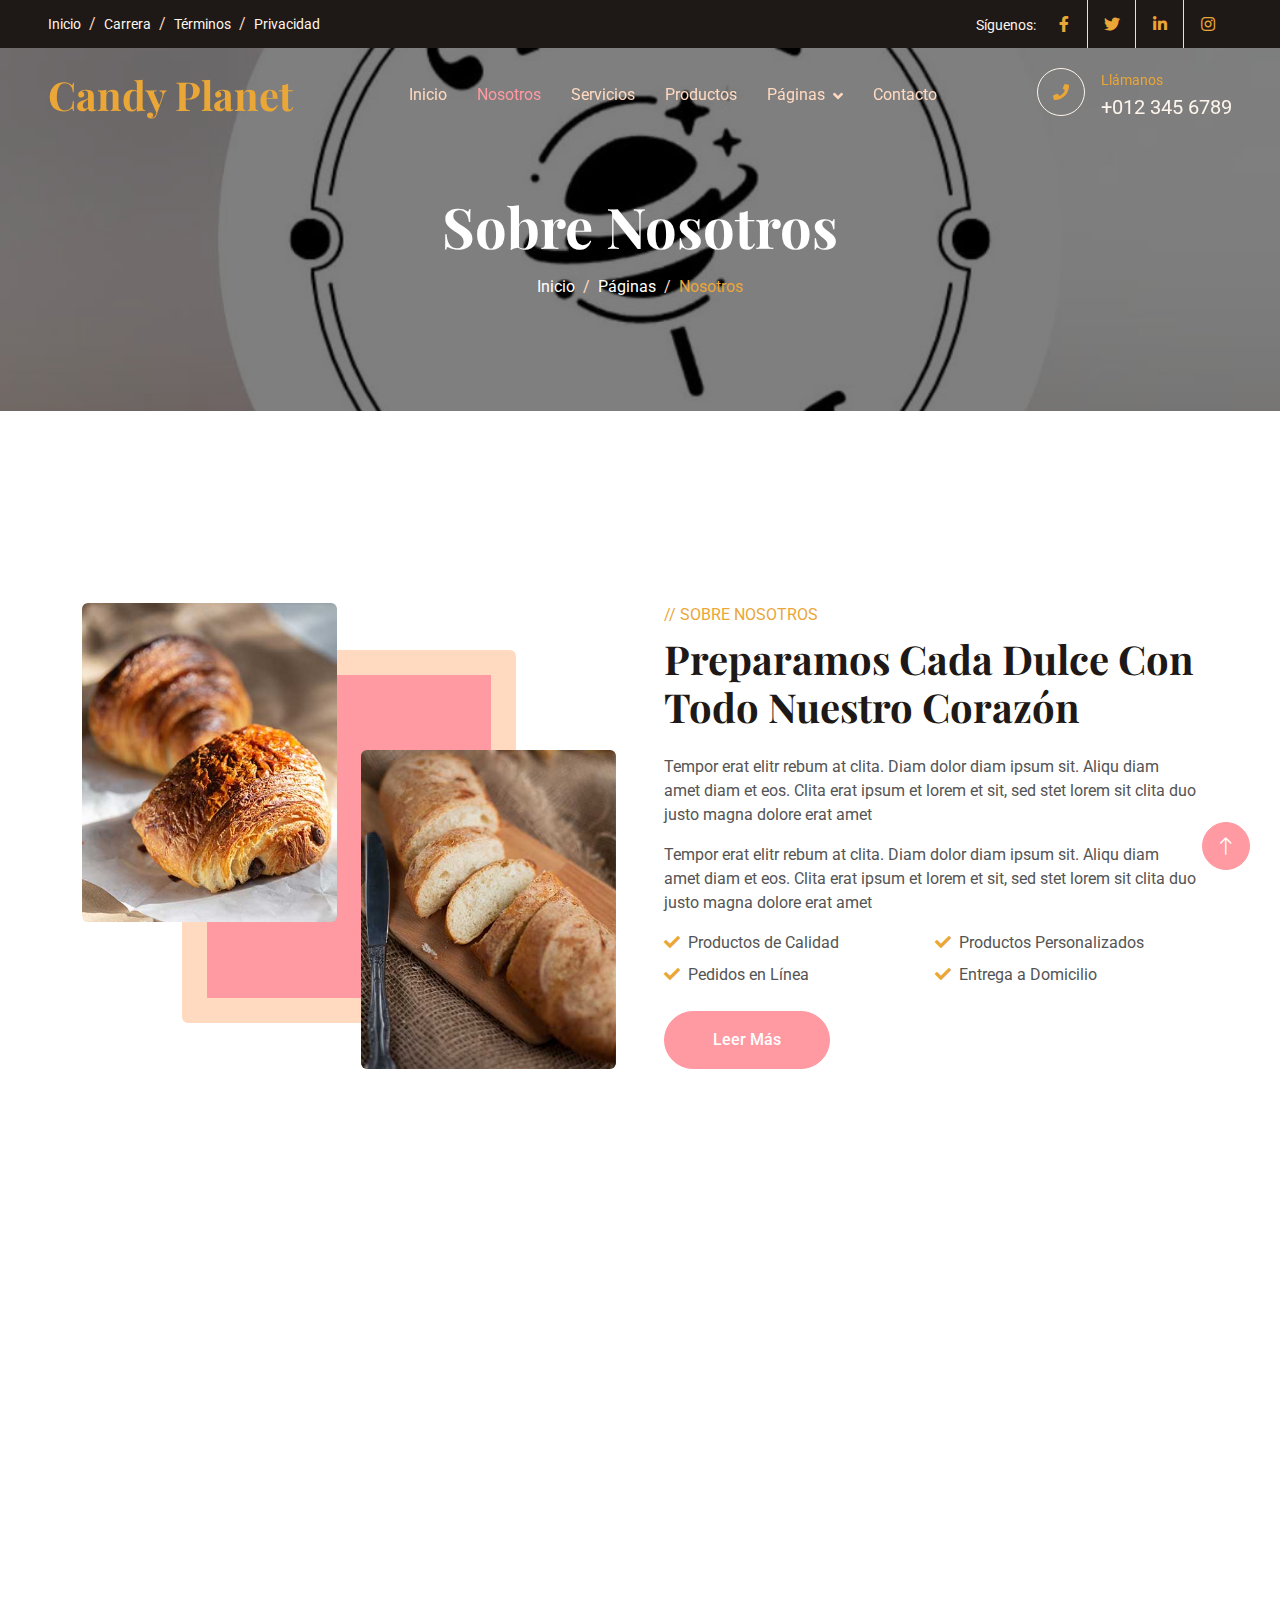
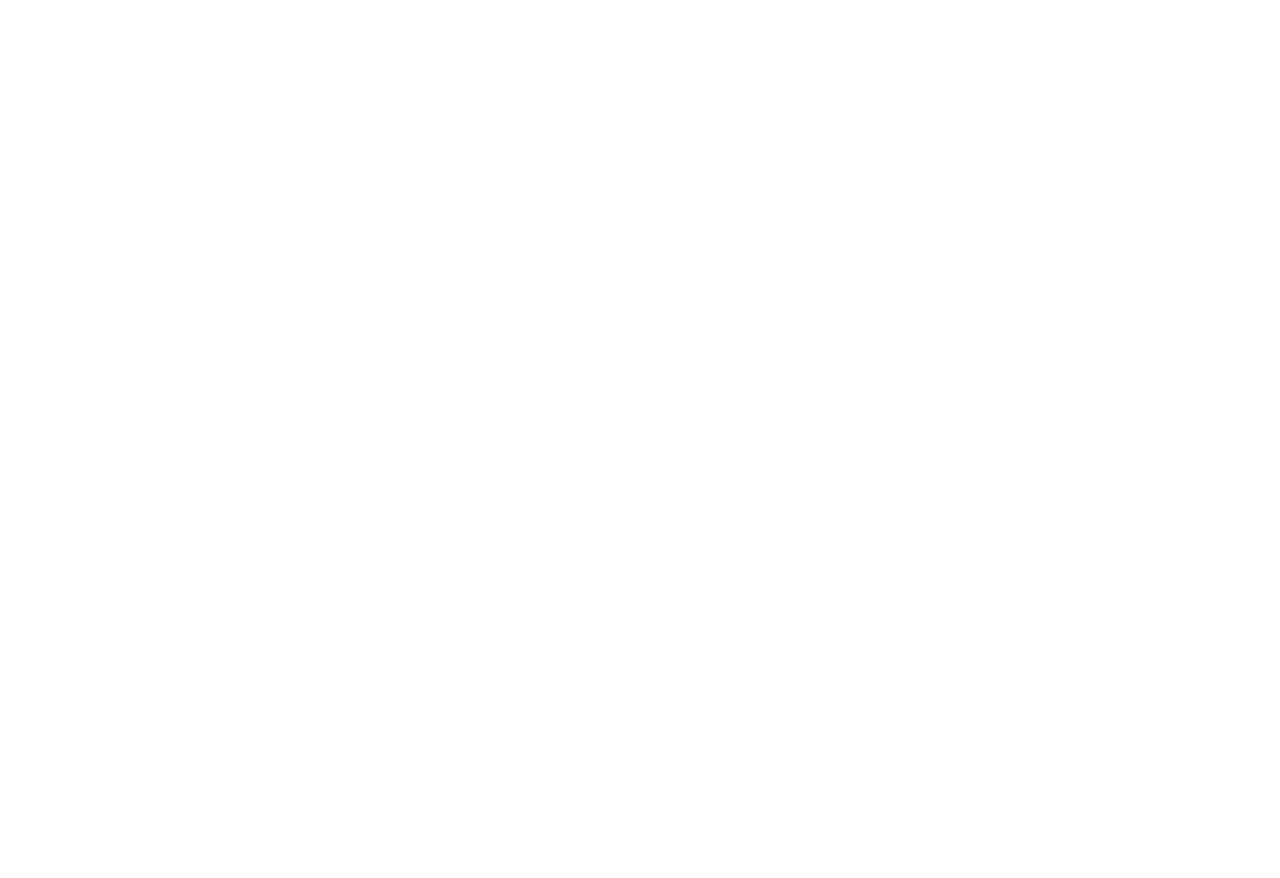
<file: about.html>
<!DOCTYPE html>
<html lang="es">

<head>
    <meta charset="utf-8">
    <title>Candy Planet | Nosotros</title>
    <meta content="width=device-width, initial-scale=1.0" name="viewport">
    <meta content="" name="keywords">
    <meta content="" name="description">

    <!-- Favicon -->
    <link href="img/favicon.ico" rel="icon">

    <!-- Google Web Fonts -->
    <link rel="preconnect" href="https://fonts.googleapis.com">
    <link rel="preconnect" href="https://fonts.gstatic.com" crossorigin>
    <link
        href="https://fonts.googleapis.com/css2?family=Roboto:wght@400;500&family=Playfair+Display:wght@600;700&display=swap"
        rel="stylesheet">

    <!-- Icon Font Stylesheet -->
    <link href="https://cdnjs.cloudflare.com/ajax/libs/font-awesome/5.10.0/css/all.min.css" rel="stylesheet">
    <link href="https://cdn.jsdelivr.net/npm/bootstrap-icons@1.4.1/font/bootstrap-icons.css" rel="stylesheet">

    <!-- Libraries Stylesheet -->
    <link href="lib/animate/animate.min.css" rel="stylesheet">
    <link href="lib/owlcarousel/assets/owl.carousel.min.css" rel="stylesheet">

    <!-- Customized Bootstrap Stylesheet -->
    <link href="css/bootstrap.min.css" rel="stylesheet">

    <!-- Template Stylesheet -->
    <link href="css/style.css" rel="stylesheet">
</head>

<body>
    <!-- Spinner Start -->
    <div id="spinner"
        class="show bg-white position-fixed translate-middle w-100 vh-100 top-50 start-50 d-flex align-items-center justify-content-center">
        <div class="spinner-grow text-primary" role="status"></div>
    </div>
    <!-- Spinner End -->

    <!-- Topbar Start -->
    <div class="container-fluid top-bar bg-dark text-light px-0 wow fadeIn" data-wow-delay="0.1s">
        <div class="row gx-0 align-items-center d-none d-lg-flex">
            <div class="col-lg-6 px-5 text-start">
                <ol class="breadcrumb mb-0">
                    <li class="breadcrumb-item"><a class="small text-light" href="#">Inicio</a></li>
                    <li class="breadcrumb-item"><a class="small text-light" href="#">Carrera</a></li>
                    <li class="breadcrumb-item"><a class="small text-light" href="#">Términos</a></li>
                    <li class="breadcrumb-item"><a class="small text-light" href="#">Privacidad</a></li>
                </ol>
            </div>
            <div class="col-lg-6 px-5 text-end">
                <small>Síguenos:</small>
                <div class="h-100 d-inline-flex align-items-center">
                    <a class="btn-lg-square text-primary border-end rounded-0" href=""><i
                            class="fab fa-facebook-f"></i></a>
                    <a class="btn-lg-square text-primary border-end rounded-0" href=""><i
                            class="fab fa-twitter"></i></a>
                    <a class="btn-lg-square text-primary border-end rounded-0" href=""><i
                            class="fab fa-linkedin-in"></i></a>
                    <a class="btn-lg-square text-primary pe-0" href=""><i class="fab fa-instagram"></i></a>
                </div>
            </div>
        </div>
    </div>
    <!-- Topbar End -->

    <!-- Navbar Start -->
    <nav class="navbar navbar-expand-lg navbar-dark fixed-top py-lg-0 px-lg-5 wow fadeIn" data-wow-delay="0.1s">
        <a href="index.html" class="navbar-brand ms-4 ms-lg-0">
            <h1 class="text-primary m-0">Candy Planet</h1>
        </a>
        <button type="button" class="navbar-toggler me-4" data-bs-toggle="collapse" data-bs-target="#navbarCollapse">
            <span class="navbar-toggler-icon"></span>
        </button>
        <div class="collapse navbar-collapse" id="navbarCollapse">
            <div class="navbar-nav mx-auto p-4 p-lg-0">
                <a href="index.html" class="nav-item nav-link">Inicio</a>
                <a href="about.html" class="nav-item nav-link active">Nosotros</a>
                <a href="service.html" class="nav-item nav-link">Servicios</a>
                <a href="product.html" class="nav-item nav-link">Productos</a>
                <div class="nav-item dropdown">
                    <a href="#" class="nav-link dropdown-toggle" data-bs-toggle="dropdown">Páginas</a>
                    <div class="dropdown-menu m-0">
                        <a href="team.html" class="dropdown-item">Nuestro Equipo</a>
                        <a href="testimonial.html" class="dropdown-item">Testimonios</a>
                        <a href="404.html" class="dropdown-item">404 Página</a>
                    </div>
                </div>
                <a href="contact.html" class="nav-item nav-link">Contacto</a>
            </div>
            <div class=" d-none d-lg-flex">
                <div class="flex-shrink-0 btn-lg-square border border-light rounded-circle">
                    <i class="fa fa-phone text-primary"></i>
                </div>
                <div class="ps-3">
                    <small class="text-primary mb-0">Llámanos</small>
                    <p class="text-light fs-5 mb-0">+012 345 6789</p>
                </div>
            </div>
        </div>
    </nav>
    <!-- Navbar End -->

    <!-- Page Header Start -->
    <div class="container-fluid page-header py-6 wow fadeIn" data-wow-delay="0.1s">
        <div class="container text-center pt-5 pb-3">
            <h1 class="display-4 text-white animated slideInDown mb-3">Sobre Nosotros</h1>
            <nav aria-label="breadcrumb animated slideInDown">
                <ol class="breadcrumb justify-content-center mb-0">
                    <li class="breadcrumb-item"><a class="text-white" href="#">Inicio</a></li>
                    <li class="breadcrumb-item"><a class="text-white" href="#">Páginas</a></li>
                    <li class="breadcrumb-item text-primary active" aria-current="page">Nosotros</li>
                </ol>
            </nav>
        </div>
    </div>
    <!-- Page Header End -->

    <!-- About Start -->
    <div class="container-xxl py-6">
        <div class="container">
            <div class="row g-5">
                <div class="col-lg-6 wow fadeInUp" data-wow-delay="0.1s">
                    <div class="row img-twice position-relative h-100">
                        <div class="col-6">
                            <img class="img-fluid rounded" src="img/about-1.jpg" alt="Dulces Mexicanos">
                        </div>
                        <div class="col-6 align-self-end">
                            <img class="img-fluid rounded" src="img/about-2.jpg" alt="Dulces Mexicanos">
                        </div>
                    </div>
                </div>
                <div class="col-lg-6 wow fadeInUp" data-wow-delay="0.5s">
                    <div class="h-100">
                        <p class="text-primary text-uppercase mb-2">// Sobre Nosotros</p>
                        <h1 class="display-6 mb-4">Preparamos Cada Dulce Con Todo Nuestro Corazón</h1>
                        <p>Tempor erat elitr rebum at clita. Diam dolor diam ipsum sit. Aliqu diam amet diam et eos.
                            Clita erat ipsum et lorem et sit, sed stet lorem sit clita duo justo magna dolore erat amet
                        </p>
                        <p>Tempor erat elitr rebum at clita. Diam dolor diam ipsum sit. Aliqu diam amet diam et eos.
                            Clita erat ipsum et lorem et sit, sed stet lorem sit clita duo justo magna dolore erat amet
                        </p>
                        <div class="row g-2 mb-4">
                            <div class="col-sm-6">
                                <i class="fa fa-check text-primary me-2"></i>Productos de Calidad
                            </div>
                            <div class="col-sm-6">
                                <i class="fa fa-check text-primary me-2"></i>Productos Personalizados
                            </div>
                            <div class="col-sm-6">
                                <i class="fa fa-check text-primary me-2"></i>Pedidos en Línea
                            </div>
                            <div class="col-sm-6">
                                <i class="fa fa-check text-primary me-2"></i>Entrega a Domicilio
                            </div>
                        </div>
                        <a class="btn btn-primary rounded-pill py-3 px-5" href="">Leer Más</a>
                    </div>
                </div>
            </div>
        </div>
    </div>
    <!-- About End -->

    <!-- Team Start -->
    <div class="container-xxl py-6">
        <div class="container">
            <div class="text-center mx-auto mb-5 wow fadeInUp" data-wow-delay="0.1s" style="max-width: 500px;">
                <p class="text-primary text-uppercase mb-2">// Nuestro Equipo</p>
                <h1 class="display-6 mb-4">Somos Super Profesionales en Nuestras Habilidades</h1>
            </div>
            <div class="row g-4">
                <div class="col-lg-3 col-md-6 wow fadeInUp" data-wow-delay="0.1s">
                    <div class="team-item text-center rounded overflow-hidden">
                        <img class="img-fluid" src="img/team-1.jpg" alt="Miembro del Equipo">
                        <div class="team-text">
                            <div class="team-title">
                                <h5>Nombre Completo</h5>
                                <span>Cargo</span>
                            </div>
                            <div class="team-social">
                                <a class="btn btn-square btn-light rounded-circle" href=""><i
                                        class="fab fa-facebook-f"></i></a>
                                <a class="btn btn-square btn-light rounded-circle" href=""><i
                                        class="fab fa-twitter"></i></a>
                                <a class="btn btn-square btn-light rounded-circle" href=""><i
                                        class="fab fa-instagram"></i></a>
                            </div>
                        </div>
                    </div>
                </div>
                <div class="col-lg-3 col-md-6 wow fadeInUp" data-wow-delay="0.3s">
                    <div class="team-item text-center rounded overflow-hidden">
                        <img class="img-fluid" src="img/team-2.jpg" alt="Miembro del Equipo">
                        <div class="team-text">
                            <div class="team-title">
                                <h5>Nombre Completo</h5>
                                <span>Cargo</span>
                            </div>
                            <div class="team-social">
                                <a class="btn btn-square btn-light rounded-circle" href=""><i
                                        class="fab fa-facebook-f"></i></a>
                                <a class="btn btn-square btn-light rounded-circle" href=""><i
                                        class="fab fa-twitter"></i></a>
                                <a class="btn btn-square btn-light rounded-circle" href=""><i
                                        class="fab fa-instagram"></i></a>
                            </div>
                        </div>
                    </div>
                </div>
                <div class="col-lg-3 col-md-6 wow fadeInUp" data-wow-delay="0.5s">
                    <div class="team-item text-center rounded overflow-hidden">
                        <img class="img-fluid" src="img/team-3.jpg" alt="Miembro del Equipo">
                        <div class="team-text">
                            <div class="team-title">
                                <h5>Nombre Completo</h5>
                                <span>Cargo</span>
                            </div>
                            <div class="team-social">
                                <a class="btn btn-square btn-light rounded-circle" href=""><i
                                        class="fab fa-facebook-f"></i></a>
                                <a class="btn btn-square btn-light rounded-circle" href=""><i
                                        class="fab fa-twitter"></i></a>
                                <a class="btn btn-square btn-light rounded-circle" href=""><i
                                        class="fab fa-instagram"></i></a>
                            </div>
                        </div>
                    </div>
                </div>
                <div class="col-lg-3 col-md-6 wow fadeInUp" data-wow-delay="0.7s">
                    <div class="team-item text-center rounded overflow-hidden">
                        <img class="img-fluid" src="img/team-4.jpg" alt="Miembro del Equipo">
                        <div class="team-text">
                            <div class="team-title">
                                <h5>Nombre Completo</h5>
                                <span>Cargo</span>
                            </div>
                            <div class="team-social">
                                <a class="btn btn-square btn-light rounded-circle" href=""><i
                                        class="fab fa-facebook-f"></i></a>
                                <a class="btn btn-square btn-light rounded-circle" href=""><i
                                        class="fab fa-twitter"></i></a>
                                <a class="btn btn-square btn-light rounded-circle" href=""><i
                                        class="fab fa-instagram"></i></a>
                            </div>
                        </div>
                    </div>
                </div>
            </div>
        </div>
    </div>
    <!-- Team End -->

    <!-- Footer Start -->
    <div class="container-fluid bg-dark text-light footer my-6 mb-0 py-5 wow fadeIn" data-wow-delay="0.1s">
        <div class="container py-5">
            <div class="row g-5">
                <div class="col-lg-3 col-md-6">
                    <h4 class="text-light mb-4">Dirección de la Oficina</h4>
                    <p class="mb-2"><i class="fa fa-map-marker-alt me-3"></i>123 Calle, Nueva York, USA</p>
                    <p class="mb-2"><i class="fa fa-phone-alt me-3"></i>+012 345 67890</p>
                    <p class="mb-2"><i class="fa fa-envelope me-3"></i>info@example.com</p>
                    <div class="d-flex pt-2">
                        <a class="btn btn-square btn-outline-light rounded-circle me-1" href=""><i
                                class="fab fa-twitter"></i></a>
                        <a class="btn btn-square btn-outline-light rounded-circle me-1" href=""><i
                                class="fab fa-facebook-f"></i></a>
                        <a class="btn btn-square btn-outline-light rounded-circle me-1" href=""><i
                                class="fab fa-youtube"></i></a>
                        <a class="btn btn-square btn-outline-light rounded-circle me-0" href=""><i
                                class="fab fa-linkedin-in"></i></a>
                    </div>
                </div>
                <div class="col-lg-3 col-md-6">
                    <h4 class="text-light mb-4">Enlaces Rápidos</h4>
                    <a class="btn btn-link" href="">Sobre Nosotros</a>
                    <a class="btn btn-link" href="">Contáctanos</a>
                    <a class="btn btn-link" href="">Nuestros Servicios</a>
                    <a class="btn btn-link" href="">Términos y Condiciones</a>
                    <a class="btn btn-link" href="">Soporte</a>
                </div>
                <div class="col-lg-3 col-md-6">
                    <h4 class="text-light mb-4">Enlaces Rápidos</h4>
                    <a class="btn btn-link" href="">Sobre Nosotros</a>
                    <a class="btn btn-link" href="">Contáctanos</a>
                    <a class="btn btn-link" href="">Nuestros Servicios</a>
                    <a class="btn btn-link" href="">Términos y Condiciones</a>
                    <a class="btn btn-link" href="">Soporte</a>
                </div>
                <div class="col-lg-3 col-md-6">
                    <h4 class="text-light mb-4">Galería de Fotos</h4>
                    <div class="row g-2">
                        <div class="col-4">
                            <img class="img-fluid bg-light rounded p-1" src="img/product-1.jpg" alt="Imagen">
                        </div>
                        <div class="col-4">
                            <img class="img-fluid bg-light rounded p-1" src="img/product-2.jpg" alt="Imagen">
                        </div>
                        <div class="col-4">
                            <img class="img-fluid bg-light rounded p-1" src="img/product-3.jpg" alt="Imagen">
                        </div>
                        <div class="col-4">
                            <img class="img-fluid bg-light rounded p-1" src="img/product-2.jpg" alt="Imagen">
                        </div>
                        <div class="col-4">
                            <img class="img-fluid bg-light rounded p-1" src="img/product-3.jpg" alt="Imagen">
                        </div>
                        <div class="col-4">
                            <img class="img-fluid bg-light rounded p-1" src="img/product-1.jpg" alt="Imagen">
                        </div>
                    </div>
                </div>
            </div>
        </div>
    </div>
    <!-- Footer End -->

    <!-- Copyright Start -->
    <div class="container-fluid copyright text-light py-4 wow fadeIn" data-wow-delay="0.1s">
        <div class="container">
            <div class="row">
                <div class="col-md-6 text-center text-md-start mb-3 mb-md-0">
                    &copy; <a href="#" class="text-primary">Candy Planet</a>, Todos los Derechos Reservados.
                </div>
                <div class="col-md-6 text-center text-md-end">
                    Diseñado por <a href="https://htmlcodex.com" class="text-primary">HTML Codex</a>
                </div>
            </div>
        </div>
    </div>
    <!-- Copyright End -->

    <!-- Back to Top -->
    <a href="#" class="btn btn-lg btn-primary btn-lg-square rounded-circle back-to-top"><i
            class="bi bi-arrow-up"></i></a>

    <!-- JavaScript Libraries -->
    <script src="https://code.jquery.com/jquery-3.4.1.min.js"></script>
    <script src="https://cdn.jsdelivr.net/npm/bootstrap@5.0.0/dist/js/bootstrap.bundle.min.js"></script>
    <script src="lib/wow/wow.min.js"></script>
    <script src="lib/easing/easing.min.js"></script>
    <script src="lib/waypoints/waypoints.min.js"></script>
    <script src="lib/counterup/counterup.min.js"></script>
    <script src="lib/owlcarousel/owl.carousel.min.js"></script>

    <!-- Template Javascript -->
    <script src="js/main.js"></script>
</body>

</html>
</file>
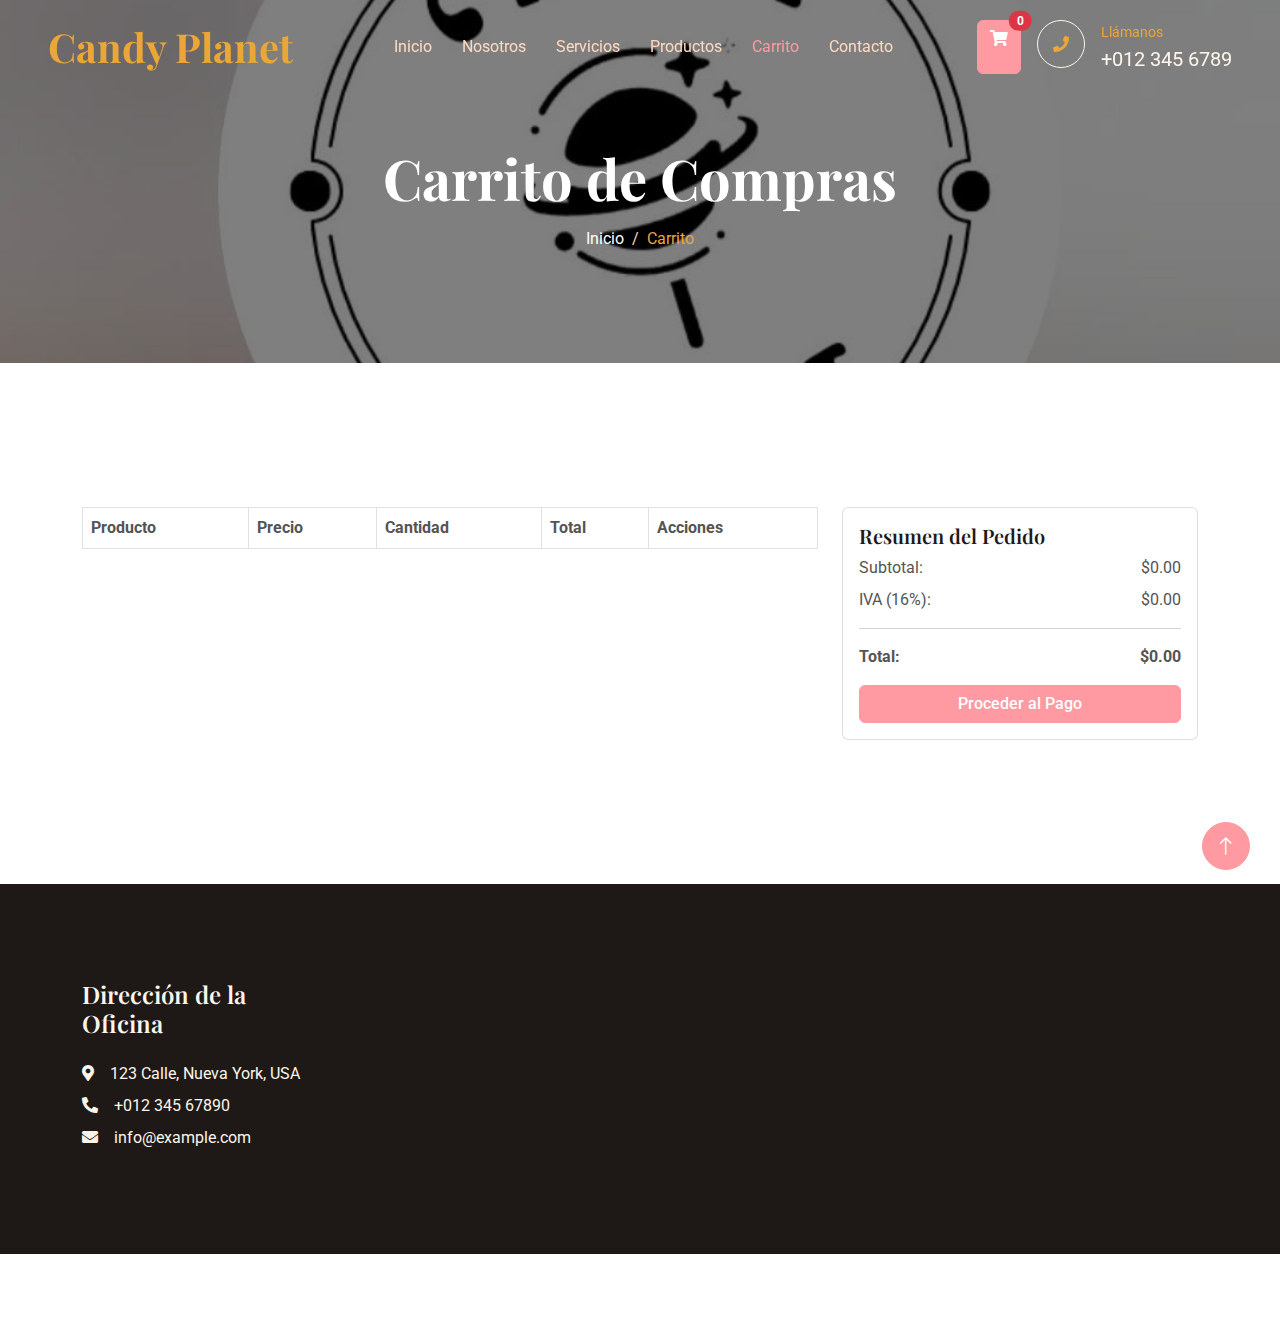
<file: cart.html>
<!DOCTYPE html>
<html lang="es">

<head>
    <meta charset="utf-8">
    <title>Candy Planet | Carrito de Compras</title>
    <meta content="width=device-width, initial-scale=1.0" name="viewport">
    <meta content="" name="keywords">
    <meta content="" name="description">

    <!-- Favicon -->
    <link href="img/favicon.ico" rel="icon">

    <!-- Google Web Fonts -->
    <link rel="preconnect" href="https://fonts.googleapis.com">
    <link rel="preconnect" href="https://fonts.gstatic.com" crossorigin>
    <link
        href="https://fonts.googleapis.com/css2?family=Roboto:wght@400;500&family=Playfair+Display:wght@600;700&display=swap"
        rel="stylesheet">

    <!-- Icon Font Stylesheet -->
    <link href="https://cdnjs.cloudflare.com/ajax/libs/font-awesome/5.10.0/css/all.min.css" rel="stylesheet">
    <link href="https://cdn.jsdelivr.net/npm/bootstrap-icons@1.4.1/font/bootstrap-icons.css" rel="stylesheet">

    <!-- Libraries Stylesheet -->
    <link href="lib/animate/animate.min.css" rel="stylesheet">
    <link href="lib/owlcarousel/assets/owl.carousel.min.css" rel="stylesheet">

    <!-- Customized Bootstrap Stylesheet -->
    <link href="css/bootstrap.min.css" rel="stylesheet">

    <!-- Template Stylesheet -->
    <link href="css/style.css" rel="stylesheet">
</head>

<body>
    <!-- Spinner Start -->
    <div id="spinner"
        class="show bg-white position-fixed translate-middle w-100 vh-100 top-50 start-50 d-flex align-items-center justify-content-center">
        <div class="spinner-grow text-primary" role="status"></div>
    </div>
    <!-- Spinner End -->

    <!-- Navbar Start -->
    <nav class="navbar navbar-expand-lg navbar-dark fixed-top py-lg-0 px-lg-5 wow fadeIn" data-wow-delay="0.1s">
        <a href="index.html" class="navbar-brand ms-4 ms-lg-0">
            <h1 class="text-primary m-0">Candy Planet</h1>
        </a>
        <button type="button" class="navbar-toggler me-4" data-bs-toggle="collapse" data-bs-target="#navbarCollapse">
            <span class="navbar-toggler-icon"></span>
        </button>
        <div class="collapse navbar-collapse" id="navbarCollapse">
            <div class="navbar-nav mx-auto p-4 p-lg-0">
                <a href="index.html" class="nav-item nav-link">Inicio</a>
                <a href="about.html" class="nav-item nav-link">Nosotros</a>
                <a href="service.html" class="nav-item nav-link">Servicios</a>
                <a href="product.html" class="nav-item nav-link">Productos</a>
                <a href="cart.html" class="nav-item nav-link active">Carrito</a>
                <a href="contact.html" class="nav-item nav-link">Contacto</a>
            </div>
            <div class="d-none d-lg-flex">
                <a href="cart.html" class="btn btn-primary position-relative me-3">
                    <i class="fas fa-shopping-cart"></i>
                    <span class="position-absolute top-0 start-100 translate-middle badge rounded-pill bg-danger"
                        id="cart-count">
                        0
                    </span>
                </a>
                <div class="flex-shrink-0 btn-lg-square border border-light rounded-circle">
                    <i class="fa fa-phone text-primary"></i>
                </div>
                <div class="ps-3">
                    <small class="text-primary mb-0">Llámanos</small>
                    <p class="text-light fs-5 mb-0">+012 345 6789</p>
                </div>
            </div>
        </div>
    </nav>
    <!-- Navbar End -->

    <!-- Page Header Start -->
    <div class="container-fluid page-header py-6 wow fadeIn" data-wow-delay="0.1s">
        <div class="container text-center pt-5 pb-3">
            <h1 class="display-4 text-white animated slideInDown mb-3">Carrito de Compras</h1>
            <nav aria-label="breadcrumb animated slideInDown">
                <ol class="breadcrumb justify-content-center mb-0">
                    <li class="breadcrumb-item"><a class="text-white" href="#">Inicio</a></li>
                    <li class="breadcrumb-item text-primary active" aria-current="page">Carrito</li>
                </ol>
            </nav>
        </div>
    </div>
    <!-- Page Header End -->

    <!-- Cart Start -->
    <div class="container-xxl py-5">
        <div class="container">
            <div class="row">
                <div class="col-lg-8">
                    <div class="table-responsive">
                        <table class="table table-bordered">
                            <thead>
                                <tr>
                                    <th>Producto</th>
                                    <th>Precio</th>
                                    <th>Cantidad</th>
                                    <th>Total</th>
                                    <th>Acciones</th>
                                </tr>
                            </thead>
                            <tbody id="cart-items">
                                <!-- Los items del carrito se agregarán dinámicamente aquí -->
                            </tbody>
                        </table>
                    </div>
                </div>
                <div class="col-lg-4">
                    <div class="card">
                        <div class="card-body">
                            <h5 class="card-title">Resumen del Pedido</h5>
                            <div class="d-flex justify-content-between mb-2">
                                <span>Subtotal:</span>
                                <span id="subtotal">$0.00</span>
                            </div>
                            <div class="d-flex justify-content-between mb-2">
                                <span>IVA (16%):</span>
                                <span id="tax">$0.00</span>
                            </div>
                            <hr>
                            <div class="d-flex justify-content-between mb-3">
                                <strong>Total:</strong>
                                <strong id="total">$0.00</strong>
                            </div>
                            <button class="btn btn-primary w-100" onclick="proceedToCheckout()">Proceder al
                                Pago</button>
                        </div>
                    </div>
                </div>
            </div>
        </div>
    </div>
    <!-- Cart End -->

    <!-- Checkout Modal -->
    <div class="modal fade" id="checkoutModal" tabindex="-1">
        <div class="modal-dialog modal-lg">
            <div class="modal-content">
                <div class="modal-header">
                    <h5 class="modal-title">Información de Pago</h5>
                    <button type="button" class="btn-close" data-bs-dismiss="modal"></button>
                </div>
                <div class="modal-body">
                    <form id="payment-form">
                        <div class="mb-3">
                            <label class="form-label">Nombre Completo</label>
                            <input type="text" class="form-control" required>
                        </div>
                        <div class="mb-3">
                            <label class="form-label">Correo Electrónico</label>
                            <input type="email" class="form-control" required>
                        </div>
                        <div class="mb-3">
                            <label class="form-label">Método de Pago</label>
                            <select class="form-select" required>
                                <option value="">Seleccione un método de pago</option>
                                <option value="credit">Tarjeta de Crédito (Visa/Mastercard)</option>
                                <option value="debit">Tarjeta de Débito</option>
                                <option value="santander">Transferencia Santander</option>
                                <option value="bbva">Transferencia BBVA</option>
                                <option value="oxxo">Pago en Oxxo</option>
                                <option value="paypal">PayPal</option>
                                <option value="transfer">Otra Transferencia Bancaria</option>
                            </select>
                        </div>
                        <div id="credit-card-fields" style="display: none;">
                            <div class="mb-3">
                                <label class="form-label">Número de Tarjeta</label>
                                <input type="text" class="form-control" pattern="[0-9]{16}">
                            </div>
                            <div class="row">
                                <div class="col-md-6 mb-3">
                                    <label class="form-label">Fecha de Expiración</label>
                                    <input type="text" class="form-control" placeholder="MM/AA">
                                </div>
                                <div class="col-md-6 mb-3">
                                    <label class="form-label">CVV</label>
                                    <input type="text" class="form-control" pattern="[0-9]{3,4}">
                                </div>
                            </div>
                        </div>
                    </form>
                </div>
                <div class="modal-footer">
                    <button type="button" class="btn btn-secondary" data-bs-dismiss="modal">Cancelar</button>
                    <button type="button" class="btn btn-primary" onclick="processPayment()">Pagar Ahora</button>
                </div>
            </div>
        </div>
    </div>

    <!-- Footer Start -->
    <div class="container-fluid bg-dark text-light footer my-6 mb-0 py-5 wow fadeIn" data-wow-delay="0.1s">
        <div class="container py-5">
            <div class="row g-5">
                <div class="col-lg-3 col-md-6">
                    <h4 class="text-light mb-4">Dirección de la Oficina</h4>
                    <p class="mb-2"><i class="fa fa-map-marker-alt me-3"></i>123 Calle, Nueva York, USA</p>
                    <p class="mb-2"><i class="fa fa-phone-alt me-3"></i>+012 345 67890</p>
                    <p class="mb-2"><i class="fa fa-envelope me-3"></i>info@example.com</p>
                </div>
            </div>
        </div>
    </div>
    <!-- Footer End -->

    <!-- Copyright Start -->
    <div class="container-fluid copyright text-light py-4 wow fadeIn" data-wow-delay="0.1s">
        <div class="container">
            <div class="row">
                <div class="col-md-6 text-center text-md-start mb-3 mb-md-0">
                    &copy; <a href="#" class="text-primary">Candy Planet</a>, Todos los Derechos Reservados.
                </div>
            </div>
        </div>
    </div>
    <!-- Copyright End -->

    <!-- Back to Top -->
    <a href="#" class="btn btn-lg btn-primary btn-lg-square rounded-circle back-to-top"><i
            class="bi bi-arrow-up"></i></a>

    <!-- JavaScript Libraries -->
    <script src="https://code.jquery.com/jquery-3.4.1.min.js"></script>
    <script src="https://cdn.jsdelivr.net/npm/bootstrap@5.0.0/dist/js/bootstrap.bundle.min.js"></script>
    <script src="lib/wow/wow.min.js"></script>
    <script src="lib/easing/easing.min.js"></script>
    <script src="lib/waypoints/waypoints.min.js"></script>
    <script src="lib/counterup/counterup.min.js"></script>
    <script src="lib/owlcarousel/owl.carousel.min.js"></script>

    <!-- Template Javascript -->
    <script src="js/main.js"></script>

    <!-- Cart Javascript -->
    <script>
        // Carrito de compras
        let cart = JSON.parse(localStorage.getItem('cart')) || [];

        // Actualizar el carrito
        function updateCart() {
            const cartItems = document.getElementById('cart-items');
            cartItems.innerHTML = '';

            let subtotal = 0;

            cart.forEach((item, index) => {
                const total = item.price * item.quantity;
                subtotal += total;

                cartItems.innerHTML += `
                    <tr>
                        <td>${item.name}</td>
                        <td>$${item.price.toFixed(2)}</td>
                        <td>
                            <input type="number" min="1" value="${item.quantity}" 
                                   onchange="updateQuantity(${index}, this.value)">
                        </td>
                        <td>$${total.toFixed(2)}</td>
                        <td>
                            <button class="btn btn-danger btn-sm" onclick="removeItem(${index})">
                                <i class="fas fa-trash"></i>
                            </button>
                        </td>
                    </tr>
                `;
            });

            const tax = subtotal * 0.16;
            const total = subtotal + tax;

            document.getElementById('subtotal').textContent = `$${subtotal.toFixed(2)}`;
            document.getElementById('tax').textContent = `$${tax.toFixed(2)}`;
            document.getElementById('total').textContent = `$${total.toFixed(2)}`;
        }

        // Actualizar cantidad
        function updateQuantity(index, quantity) {
            cart[index].quantity = parseInt(quantity);
            localStorage.setItem('cart', JSON.stringify(cart));
            updateCart();
        }

        // Eliminar item
        function removeItem(index) {
            cart.splice(index, 1);
            localStorage.setItem('cart', JSON.stringify(cart));
            updateCart();
        }

        // Proceder al pago
        function proceedToCheckout() {
            if (cart.length === 0) {
                alert('El carrito está vacío');
                return;
            }

            const checkoutModal = new bootstrap.Modal(document.getElementById('checkoutModal'));
            checkoutModal.show();
        }

        // Procesar pago
        function processPayment() {
            const form = document.getElementById('payment-form');
            if (!form.checkValidity()) {
                form.reportValidity();
                return;
            }

            // Generar ticket
            generateTicket();

            // Limpiar carrito
            cart = [];
            localStorage.setItem('cart', JSON.stringify(cart));

            // Cerrar modal
            const checkoutModal = bootstrap.Modal.getInstance(document.getElementById('checkoutModal'));
            checkoutModal.hide();

            // Redirigir a la página de ticket
            window.location.href = 'ticket.html';
        }

        // Generar ticket
        function generateTicket() {
            const ticket = {
                date: new Date().toISOString(),
                items: cart,
                subtotal: parseFloat(document.getElementById('subtotal').textContent.replace('$', '')),
                tax: parseFloat(document.getElementById('tax').textContent.replace('$', '')),
                total: parseFloat(document.getElementById('total').textContent.replace('$', '')),
                paymentMethod: document.querySelector('#payment-form select').value
            };

            localStorage.setItem('currentTicket', JSON.stringify(ticket));
        }

        // Mostrar/ocultar campos de tarjeta de crédito
        document.querySelector('#payment-form select').addEventListener('change', function () {
            const creditCardFields = document.getElementById('credit-card-fields');
            const selectedMethod = this.value;
            if (selectedMethod === 'credit' || selectedMethod === 'debit' || selectedMethod === 'santander' || selectedMethod === 'bbva' || selectedMethod === 'mastercard') {
                creditCardFields.style.display = 'block';
            } else {
                creditCardFields.style.display = 'none';
            }
        });

        // Inicializar carrito
        updateCart();

        // Función para actualizar el contador del carrito
        function updateCartCount() {
            const cart = JSON.parse(localStorage.getItem('cart')) || [];
            const totalItems = cart.reduce((sum, item) => sum + item.quantity, 0);
            document.getElementById('cart-count').textContent = totalItems;
        }

        // Actualizar contador al cargar la página
        updateCartCount();
    </script>
</body>

</html>
</file>
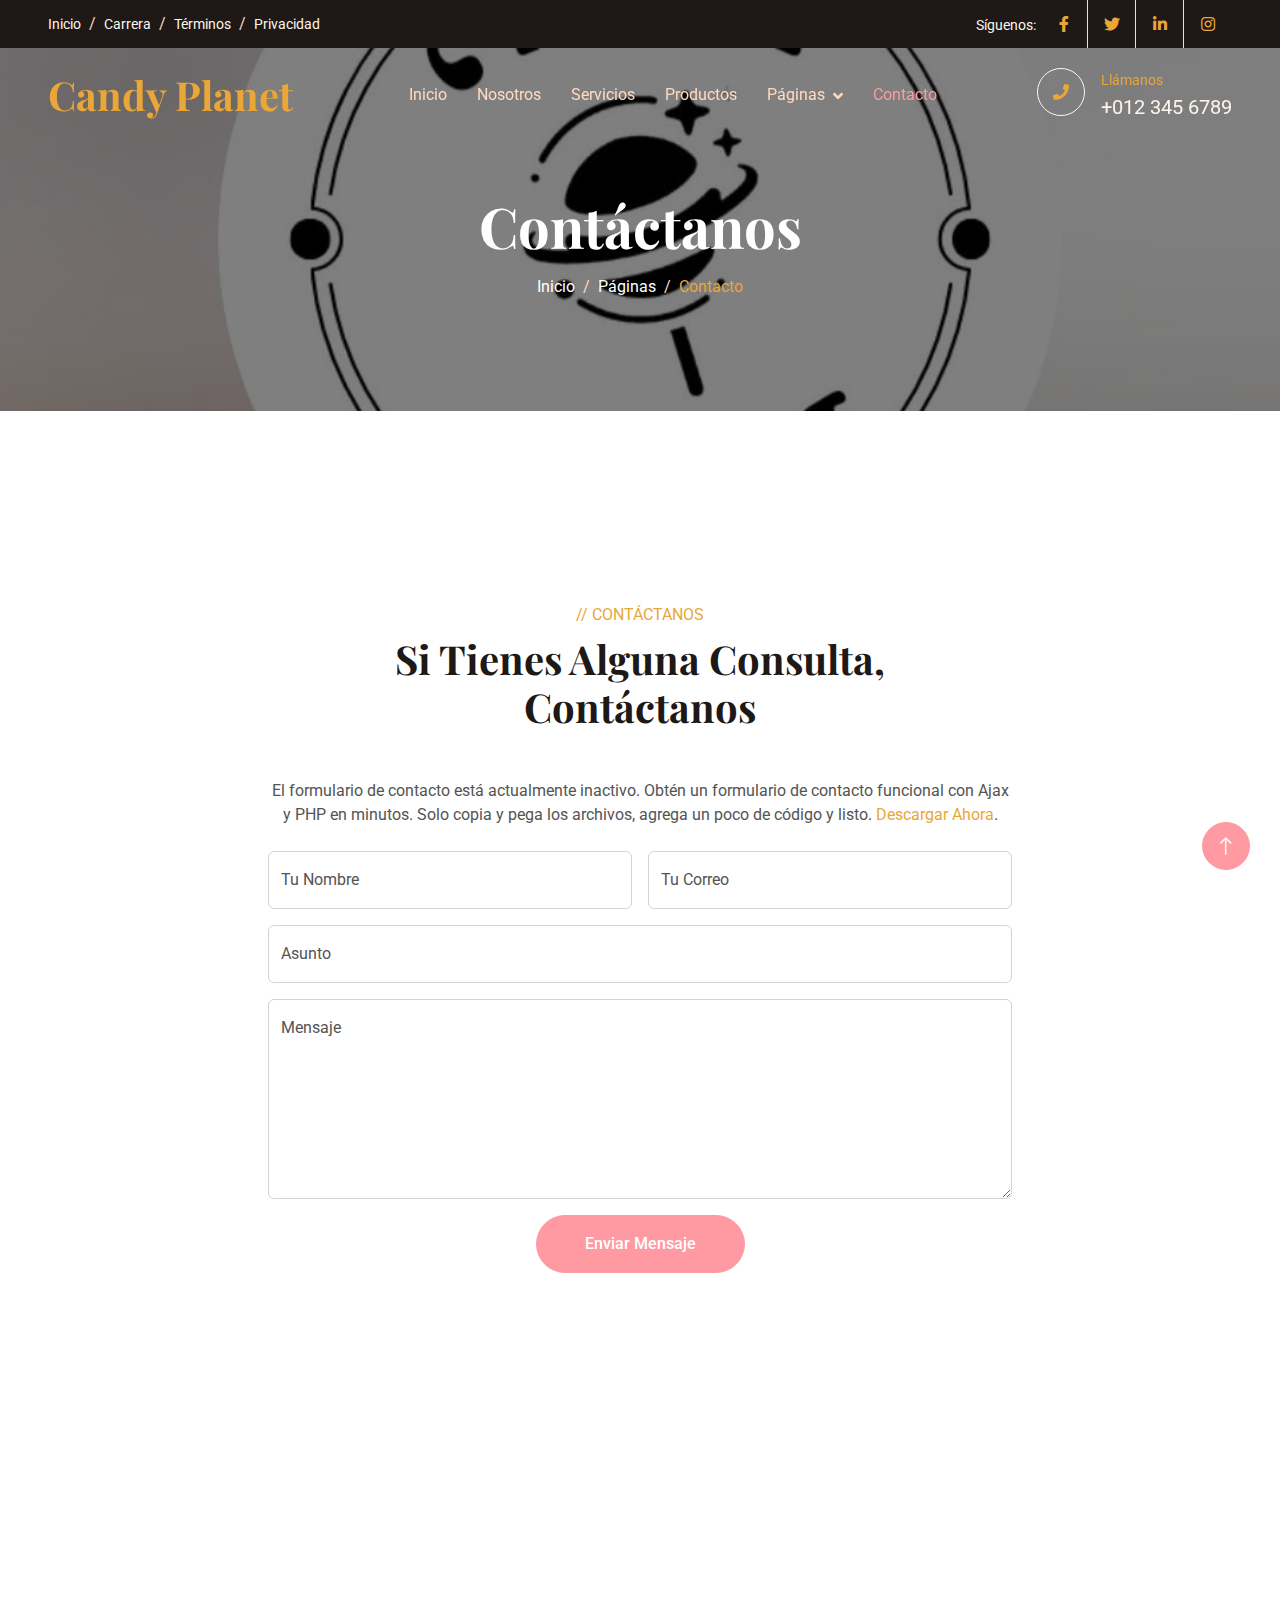
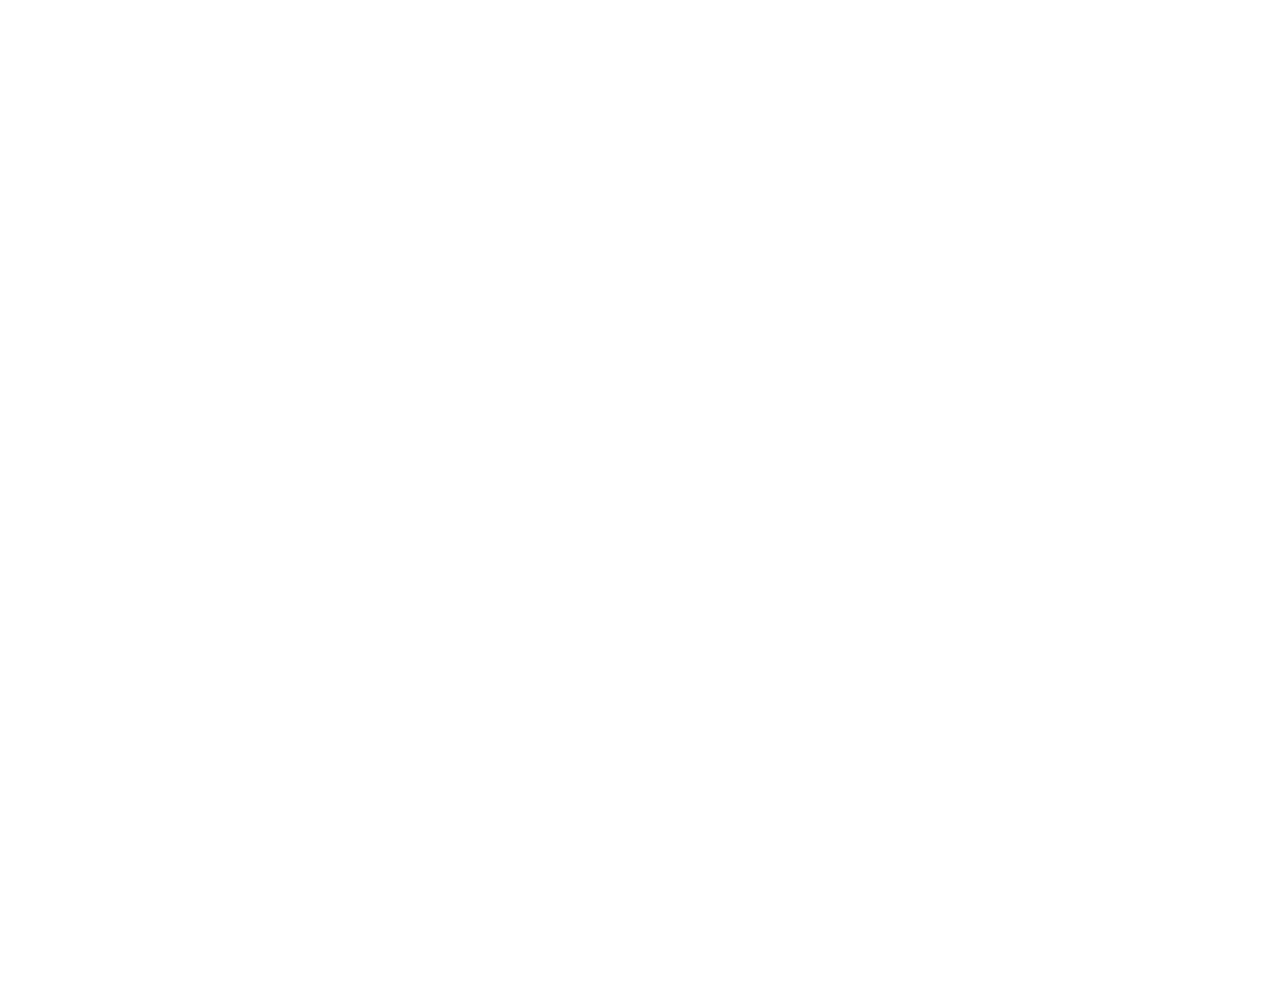
<file: contact.html>
<!DOCTYPE html>
<html lang="es">

<head>
    <meta charset="utf-8">
    <title>Candy Planet | Contacto</title>
    <meta content="width=device-width, initial-scale=1.0" name="viewport">
    <meta content="" name="keywords">
    <meta content="" name="description">

    <!-- Favicon -->
    <link href="img/favicon.ico" rel="icon">

    <!-- Google Web Fonts -->
    <link rel="preconnect" href="https://fonts.googleapis.com">
    <link rel="preconnect" href="https://fonts.gstatic.com" crossorigin>
    <link
        href="https://fonts.googleapis.com/css2?family=Roboto:wght@400;500&family=Playfair+Display:wght@600;700&display=swap"
        rel="stylesheet">

    <!-- Icon Font Stylesheet -->
    <link href="https://cdnjs.cloudflare.com/ajax/libs/font-awesome/5.10.0/css/all.min.css" rel="stylesheet">
    <link href="https://cdn.jsdelivr.net/npm/bootstrap-icons@1.4.1/font/bootstrap-icons.css" rel="stylesheet">

    <!-- Libraries Stylesheet -->
    <link href="lib/animate/animate.min.css" rel="stylesheet">
    <link href="lib/owlcarousel/assets/owl.carousel.min.css" rel="stylesheet">

    <!-- Customized Bootstrap Stylesheet -->
    <link href="css/bootstrap.min.css" rel="stylesheet">

    <!-- Template Stylesheet -->
    <link href="css/style.css" rel="stylesheet">
</head>

<body>
    <!-- Spinner Start -->
    <div id="spinner"
        class="show bg-white position-fixed translate-middle w-100 vh-100 top-50 start-50 d-flex align-items-center justify-content-center">
        <div class="spinner-grow text-primary" role="status"></div>
    </div>
    <!-- Spinner End -->


    <!-- Topbar Start -->
    <div class="container-fluid top-bar bg-dark text-light px-0 wow fadeIn" data-wow-delay="0.1s">
        <div class="row gx-0 align-items-center d-none d-lg-flex">
            <div class="col-lg-6 px-5 text-start">
                <ol class="breadcrumb mb-0">
                    <li class="breadcrumb-item"><a class="small text-light" href="#">Inicio</a></li>
                    <li class="breadcrumb-item"><a class="small text-light" href="#">Carrera</a></li>
                    <li class="breadcrumb-item"><a class="small text-light" href="#">Términos</a></li>
                    <li class="breadcrumb-item"><a class="small text-light" href="#">Privacidad</a></li>
                </ol>
            </div>
            <div class="col-lg-6 px-5 text-end">
                <small>Síguenos:</small>
                <div class="h-100 d-inline-flex align-items-center">
                    <a class="btn-lg-square text-primary border-end rounded-0" href=""><i
                            class="fab fa-facebook-f"></i></a>
                    <a class="btn-lg-square text-primary border-end rounded-0" href=""><i
                            class="fab fa-twitter"></i></a>
                    <a class="btn-lg-square text-primary border-end rounded-0" href=""><i
                            class="fab fa-linkedin-in"></i></a>
                    <a class="btn-lg-square text-primary pe-0" href=""><i class="fab fa-instagram"></i></a>
                </div>
            </div>
        </div>
    </div>
    <!-- Topbar End -->


    <!-- Navbar Start -->
    <nav class="navbar navbar-expand-lg navbar-dark fixed-top py-lg-0 px-lg-5 wow fadeIn" data-wow-delay="0.1s">
        <a href="index.html" class="navbar-brand ms-4 ms-lg-0">
            <h1 class="text-primary m-0">Candy Planet</h1>
        </a>
        <button type="button" class="navbar-toggler me-4" data-bs-toggle="collapse" data-bs-target="#navbarCollapse">
            <span class="navbar-toggler-icon"></span>
        </button>
        <div class="collapse navbar-collapse" id="navbarCollapse">
            <div class="navbar-nav mx-auto p-4 p-lg-0">
                <a href="index.html" class="nav-item nav-link">Inicio</a>
                <a href="about.html" class="nav-item nav-link">Nosotros</a>
                <a href="service.html" class="nav-item nav-link">Servicios</a>
                <a href="product.html" class="nav-item nav-link">Productos</a>
                <div class="nav-item dropdown">
                    <a href="#" class="nav-link dropdown-toggle" data-bs-toggle="dropdown">Páginas</a>
                    <div class="dropdown-menu m-0">
                        <a href="team.html" class="dropdown-item">Nuestro Equipo</a>
                        <a href="testimonial.html" class="dropdown-item">Testimonios</a>
                        <a href="404.html" class="dropdown-item">404 Página</a>
                    </div>
                </div>
                <a href="contact.html" class="nav-item nav-link active">Contacto</a>
            </div>
            <div class=" d-none d-lg-flex">
                <div class="flex-shrink-0 btn-lg-square border border-light rounded-circle">
                    <i class="fa fa-phone text-primary"></i>
                </div>
                <div class="ps-3">
                    <small class="text-primary mb-0">Llámanos</small>
                    <p class="text-light fs-5 mb-0">+012 345 6789</p>
                </div>
            </div>
        </div>
    </nav>
    <!-- Navbar End -->


    <!-- Page Header Start -->
    <div class="container-fluid page-header py-6 wow fadeIn" data-wow-delay="0.1s">
        <div class="container text-center pt-5 pb-3">
            <h1 class="display-4 text-white animated slideInDown mb-3">Contáctanos</h1>
            <nav aria-label="breadcrumb animated slideInDown">
                <ol class="breadcrumb justify-content-center mb-0">
                    <li class="breadcrumb-item"><a class="text-white" href="#">Inicio</a></li>
                    <li class="breadcrumb-item"><a class="text-white" href="#">Páginas</a></li>
                    <li class="breadcrumb-item text-primary active" aria-current="page">Contacto</li>
                </ol>
            </nav>
        </div>
    </div>
    <!-- Page Header End -->


    <!-- Contact Start -->
    <div class="container-xxl py-6">
        <div class="container">
            <div class="text-center mx-auto mb-5 wow fadeInUp" data-wow-delay="0.1s" style="max-width: 500px;">
                <p class="text-primary text-uppercase mb-2">// Contáctanos</p>
                <h1 class="display-6 mb-4">Si Tienes Alguna Consulta, Contáctanos</h1>
            </div>
            <div class="row g-0 justify-content-center">
                <div class="col-lg-8 wow fadeInUp" data-wow-delay="0.1s">
                    <p class="text-center mb-4">El formulario de contacto está actualmente inactivo. Obtén un formulario
                        de contacto funcional con Ajax y PHP en minutos. Solo copia y pega los archivos, agrega un poco
                        de código y listo. <a href="https://htmlcodex.com/contact-form">Descargar Ahora</a>.</p>
                    <form>
                        <div class="row g-3">
                            <div class="col-md-6">
                                <div class="form-floating">
                                    <input type="text" class="form-control" id="name" placeholder="Tu Nombre">
                                    <label for="name">Tu Nombre</label>
                                </div>
                            </div>
                            <div class="col-md-6">
                                <div class="form-floating">
                                    <input type="email" class="form-control" id="email" placeholder="Tu Correo">
                                    <label for="email">Tu Correo</label>
                                </div>
                            </div>
                            <div class="col-12">
                                <div class="form-floating">
                                    <input type="text" class="form-control" id="subject" placeholder="Asunto">
                                    <label for="subject">Asunto</label>
                                </div>
                            </div>
                            <div class="col-12">
                                <div class="form-floating">
                                    <textarea class="form-control" placeholder="Deja un mensaje aquí" id="message"
                                        style="height: 200px"></textarea>
                                    <label for="message">Mensaje</label>
                                </div>
                            </div>
                            <div class="col-12 text-center">
                                <button class="btn btn-primary rounded-pill py-3 px-5" type="submit">Enviar
                                    Mensaje</button>
                            </div>
                        </div>
                    </form>
                </div>
            </div>
        </div>
    </div>
    <!-- Contact End -->


    <!-- Google Map Start -->
    <div class="container-xxl py-6 px-0 wow fadeInUp" data-wow-delay="0.1s">
        <iframe class="w-100 mb-n2" style="height: 450px;"
            src="https://www.google.com/maps/embed?pb=!1m18!1m12!1m3!1d3001156.4288297426!2d-78.01371936852176!3d42.72876761954724!2m3!1f0!2f0!3f0!3m2!1i1024!2i768!4f13.1!3m3!1m2!1s0x4ccc4bf0f123a5a9%3A0xddcfc6c1de189567!2sNew%20York%2C%20USA!5e0!3m2!1sen!2sbd!4v1603794290143!5m2!1sen!2sbd"
            frameborder="0" allowfullscreen="" aria-hidden="false" tabindex="0"></iframe>
    </div>
    <!-- Google Map End -->


    <!-- Footer Start -->
    <div class="container-fluid bg-dark text-light footer my-6 mb-0 py-5 wow fadeIn" data-wow-delay="0.1s">
        <div class="container py-5">
            <div class="row g-5">
                <div class="col-lg-3 col-md-6">
                    <h4 class="text-light mb-4">Dirección de la Oficina</h4>
                    <p class="mb-2"><i class="fa fa-map-marker-alt me-3"></i>123 Calle, Nueva York, USA</p>
                    <p class="mb-2"><i class="fa fa-phone-alt me-3"></i>+012 345 67890</p>
                    <p class="mb-2"><i class="fa fa-envelope me-3"></i>info@example.com</p>
                    <div class="d-flex pt-2">
                        <a class="btn btn-square btn-outline-light rounded-circle me-1" href=""><i
                                class="fab fa-twitter"></i></a>
                        <a class="btn btn-square btn-outline-light rounded-circle me-1" href=""><i
                                class="fab fa-facebook-f"></i></a>
                        <a class="btn btn-square btn-outline-light rounded-circle me-1" href=""><i
                                class="fab fa-youtube"></i></a>
                        <a class="btn btn-square btn-outline-light rounded-circle me-0" href=""><i
                                class="fab fa-linkedin-in"></i></a>
                    </div>
                </div>
                <div class="col-lg-3 col-md-6">
                    <h4 class="text-light mb-4">Enlaces Rápidos</h4>
                    <a class="btn btn-link" href="">Sobre Nosotros</a>
                    <a class="btn btn-link" href="">Contáctanos</a>
                    <a class="btn btn-link" href="">Nuestros Servicios</a>
                    <a class="btn btn-link" href="">Términos y Condiciones</a>
                    <a class="btn btn-link" href="">Soporte</a>
                </div>
                <div class="col-lg-3 col-md-6">
                    <h4 class="text-light mb-4">Enlaces Rápidos</h4>
                    <a class="btn btn-link" href="">Sobre Nosotros</a>
                    <a class="btn btn-link" href="">Contáctanos</a>
                    <a class="btn btn-link" href="">Nuestros Servicios</a>
                    <a class="btn btn-link" href="">Términos y Condiciones</a>
                    <a class="btn btn-link" href="">Soporte</a>
                </div>
                <div class="col-lg-3 col-md-6">
                    <h4 class="text-light mb-4">Galería de Fotos</h4>
                    <div class="row g-2">
                        <div class="col-4">
                            <img class="img-fluid bg-light rounded p-1" src="img/product-1.jpg" alt="Imagen">
                        </div>
                        <div class="col-4">
                            <img class="img-fluid bg-light rounded p-1" src="img/product-2.jpg" alt="Imagen">
                        </div>
                        <div class="col-4">
                            <img class="img-fluid bg-light rounded p-1" src="img/product-3.jpg" alt="Imagen">
                        </div>
                        <div class="col-4">
                            <img class="img-fluid bg-light rounded p-1" src="img/product-2.jpg" alt="Imagen">
                        </div>
                        <div class="col-4">
                            <img class="img-fluid bg-light rounded p-1" src="img/product-3.jpg" alt="Imagen">
                        </div>
                        <div class="col-4">
                            <img class="img-fluid bg-light rounded p-1" src="img/product-1.jpg" alt="Imagen">
                        </div>
                    </div>
                </div>
            </div>
        </div>
    </div>
    <!-- Footer End -->


    <!-- Copyright Start -->
    <div class="container-fluid copyright text-light py-4 wow fadeIn" data-wow-delay="0.1s">
        <div class="container">
            <div class="row">
                <div class="col-md-6 text-center text-md-start mb-3 mb-md-0">
                    &copy; <a href="#" class="text-primary">Candy Planet</a>, Todos los Derechos Reservados.
                </div>
                <div class="col-md-6 text-center text-md-end">
                    Diseñado por <a href="https://htmlcodex.com" class="text-primary">HTML Codex</a>
                </div>
            </div>
        </div>
    </div>
    <!-- Copyright End -->


    <!-- Back to Top -->
    <a href="#" class="btn btn-lg btn-primary btn-lg-square rounded-circle back-to-top"><i
            class="bi bi-arrow-up"></i></a>


    <!-- JavaScript Libraries -->
    <script src="https://code.jquery.com/jquery-3.4.1.min.js"></script>
    <script src="https://cdn.jsdelivr.net/npm/bootstrap@5.0.0/dist/js/bootstrap.bundle.min.js"></script>
    <script src="lib/wow/wow.min.js"></script>
    <script src="lib/easing/easing.min.js"></script>
    <script src="lib/waypoints/waypoints.min.js"></script>
    <script src="lib/counterup/counterup.min.js"></script>
    <script src="lib/owlcarousel/owl.carousel.min.js"></script>

    <!-- Template Javascript -->
    <script src="js/main.js"></script>
</body>

</html>
</file>
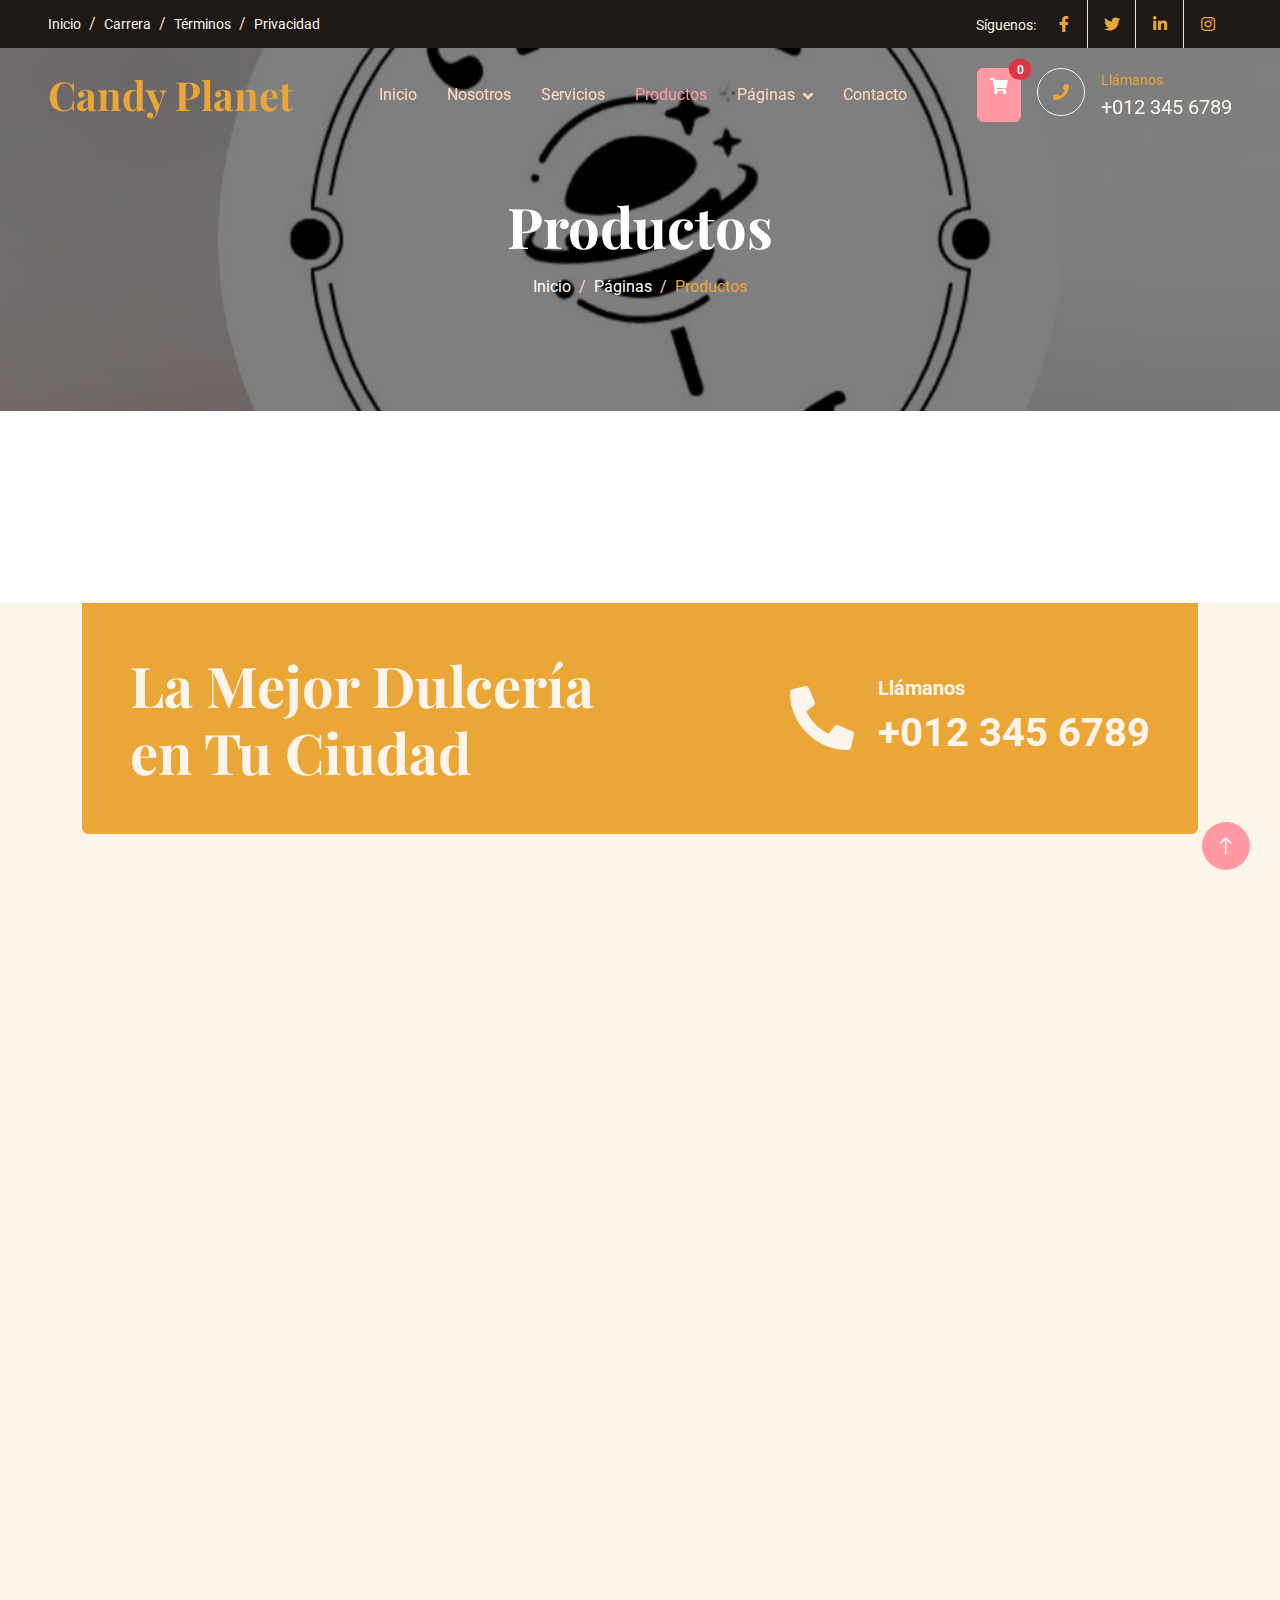
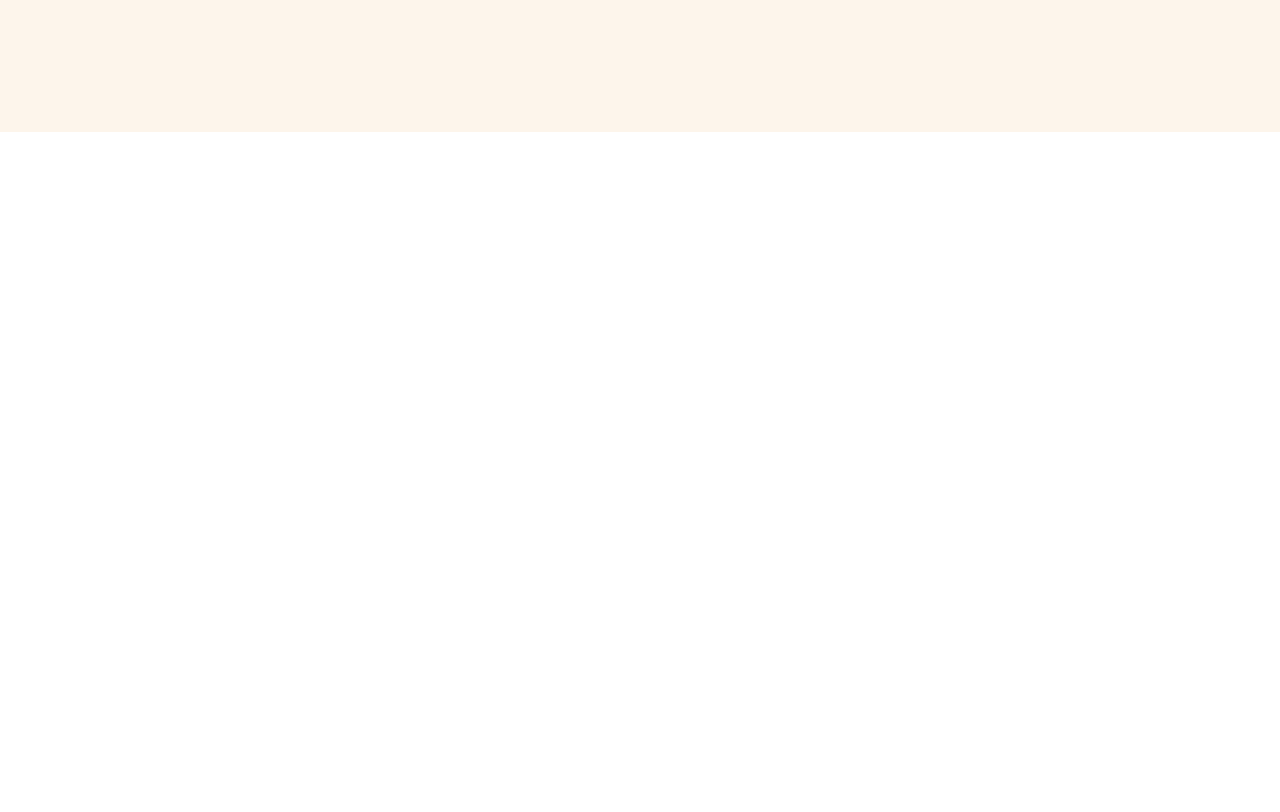
<file: product.html>
<!DOCTYPE html>
<html lang="es">

<head>
    <meta charset="utf-8">
    <title>Candy Planet | Productos</title>
    <meta content="width=device-width, initial-scale=1.0" name="viewport">
    <meta content="" name="keywords">
    <meta content="" name="description">

    <!-- Favicon -->
    <link href="img/favicon.ico" rel="icon">

    <!-- Google Web Fonts -->
    <link rel="preconnect" href="https://fonts.googleapis.com">
    <link rel="preconnect" href="https://fonts.gstatic.com" crossorigin>
    <link
        href="https://fonts.googleapis.com/css2?family=Roboto:wght@400;500&family=Playfair+Display:wght@600;700&display=swap"
        rel="stylesheet">

    <!-- Icon Font Stylesheet -->
    <link href="https://cdnjs.cloudflare.com/ajax/libs/font-awesome/5.10.0/css/all.min.css" rel="stylesheet">
    <link href="https://cdn.jsdelivr.net/npm/bootstrap-icons@1.4.1/font/bootstrap-icons.css" rel="stylesheet">

    <!-- Libraries Stylesheet -->
    <link href="lib/animate/animate.min.css" rel="stylesheet">
    <link href="lib/owlcarousel/assets/owl.carousel.min.css" rel="stylesheet">

    <!-- Customized Bootstrap Stylesheet -->
    <link href="css/bootstrap.min.css" rel="stylesheet">

    <!-- Template Stylesheet -->
    <link href="css/style.css" rel="stylesheet">
</head>

<body>
    <!-- Spinner Start -->
    <div id="spinner"
        class="show bg-white position-fixed translate-middle w-100 vh-100 top-50 start-50 d-flex align-items-center justify-content-center">
        <div class="spinner-grow text-primary" role="status"></div>
    </div>
    <!-- Spinner End -->

    <!-- Topbar Start -->
    <div class="container-fluid top-bar bg-dark text-light px-0 wow fadeIn" data-wow-delay="0.1s">
        <div class="row gx-0 align-items-center d-none d-lg-flex">
            <div class="col-lg-6 px-5 text-start">
                <ol class="breadcrumb mb-0">
                    <li class="breadcrumb-item"><a class="small text-light" href="#">Inicio</a></li>
                    <li class="breadcrumb-item"><a class="small text-light" href="#">Carrera</a></li>
                    <li class="breadcrumb-item"><a class="small text-light" href="#">Términos</a></li>
                    <li class="breadcrumb-item"><a class="small text-light" href="#">Privacidad</a></li>
                </ol>
            </div>
            <div class="col-lg-6 px-5 text-end">
                <small>Síguenos:</small>
                <div class="h-100 d-inline-flex align-items-center">
                    <a class="btn-lg-square text-primary border-end rounded-0" href=""><i
                            class="fab fa-facebook-f"></i></a>
                    <a class="btn-lg-square text-primary border-end rounded-0" href=""><i
                            class="fab fa-twitter"></i></a>
                    <a class="btn-lg-square text-primary border-end rounded-0" href=""><i
                            class="fab fa-linkedin-in"></i></a>
                    <a class="btn-lg-square text-primary pe-0" href=""><i class="fab fa-instagram"></i></a>
                </div>
            </div>
        </div>
    </div>
    <!-- Topbar End -->

    <!-- Navbar Start -->
    <nav class="navbar navbar-expand-lg navbar-dark fixed-top py-lg-0 px-lg-5 wow fadeIn" data-wow-delay="0.1s">
        <a href="index.html" class="navbar-brand ms-4 ms-lg-0">
            <h1 class="text-primary m-0">Candy Planet</h1>
        </a>
        <button type="button" class="navbar-toggler me-4" data-bs-toggle="collapse" data-bs-target="#navbarCollapse">
            <span class="navbar-toggler-icon"></span>
        </button>
        <div class="collapse navbar-collapse" id="navbarCollapse">
            <div class="navbar-nav mx-auto p-4 p-lg-0">
                <a href="index.html" class="nav-item nav-link">Inicio</a>
                <a href="about.html" class="nav-item nav-link">Nosotros</a>
                <a href="service.html" class="nav-item nav-link">Servicios</a>
                <a href="product.html" class="nav-item nav-link active">Productos</a>
                <div class="nav-item dropdown">
                    <a href="#" class="nav-link dropdown-toggle" data-bs-toggle="dropdown">Páginas</a>
                    <div class="dropdown-menu m-0">
                        <a href="team.html" class="dropdown-item">Nuestro Equipo</a>
                        <a href="testimonial.html" class="dropdown-item">Testimonios</a>
                        <a href="404.html" class="dropdown-item">404 Página</a>
                    </div>
                </div>
                <a href="contact.html" class="nav-item nav-link">Contacto</a>
            </div>
            <div class="d-none d-lg-flex">
                <a href="cart.html" class="btn btn-primary position-relative me-3">
                    <i class="fas fa-shopping-cart"></i>
                    <span class="position-absolute top-0 start-100 translate-middle badge rounded-pill bg-danger"
                        id="cart-count">
                        0
                    </span>
                </a>
                <div class="flex-shrink-0 btn-lg-square border border-light rounded-circle">
                    <i class="fa fa-phone text-primary"></i>
                </div>
                <div class="ps-3">
                    <small class="text-primary mb-0">Llámanos</small>
                    <p class="text-light fs-5 mb-0">+012 345 6789</p>
                </div>
            </div>
        </div>
    </nav>
    <!-- Navbar End -->

    <!-- Page Header Start -->
    <div class="container-fluid page-header py-6 wow fadeIn" data-wow-delay="0.1s">
        <div class="container text-center pt-5 pb-3">
            <h1 class="display-4 text-white animated slideInDown mb-3">Productos</h1>
            <nav aria-label="breadcrumb animated slideInDown">
                <ol class="breadcrumb justify-content-center mb-0">
                    <li class="breadcrumb-item"><a class="text-white" href="#">Inicio</a></li>
                    <li class="breadcrumb-item"><a class="text-white" href="#">Páginas</a></li>
                    <li class="breadcrumb-item text-primary active" aria-current="page">Productos</li>
                </ol>
            </nav>
        </div>
    </div>
    <!-- Page Header End -->

    <!-- Product Start -->
    <div class="container-xxl bg-light my-6 py-6 pt-0" style="margin: 12rem 0;">
        <div class="container">
            <div class="bg-primary text-light rounded-bottom p-5 my-6 mt-0 wow fadeInUp" data-wow-delay="0.1s">
                <div class="row g-4 align-items-center">
                    <div class="col-lg-6">
                        <h1 class="display-4 text-light mb-0">La Mejor Dulcería en Tu Ciudad</h1>
                    </div>
                    <div class="col-lg-6 text-lg-end">
                        <div class="d-inline-flex align-items-center text-start">
                            <i class="fa fa-phone-alt fa-4x flex-shrink-0"></i>
                            <div class="ms-4">
                                <p class="fs-5 fw-bold mb-0">Llámanos</p>
                                <p class="fs-1 fw-bold mb-0">+012 345 6789</p>
                            </div>
                        </div>
                    </div>
                </div>
            </div>
            <div class="text-center mx-auto mb-5 wow fadeInUp" data-wow-delay="0.1s" style="max-width: 500px;">
                <p class="text-primary text-uppercase mb-2">// Productos de Dulcería</p>
                <h1 class="display-6 mb-4">Explora las Categorías de Nuestros Productos</h1>
            </div>
            <div class="row g-4">
                <div class="col-lg-4 col-md-6 wow fadeInUp" data-wow-delay="0.1s">
                    <div class="product-item d-flex flex-column bg-white rounded overflow-hidden h-100">
                        <div class="text-center p-4">
                            <div class="d-inline-block border border-primary rounded-pill px-3 mb-3">$11 - $99</div>
                            <h3 class="mb-3">Dulces Mexicanos</h3>
                            <span>Tempor erat elitr rebum at clita dolor diam ipsum sit diam amet diam et eos</span>
                            <div class="mt-3">
                                <button class="btn btn-primary" onclick="addToCart('Dulces Mexicanos', 11)">
                                    <i class="fas fa-shopping-cart"></i> Agregar al Carrito
                                </button>
                            </div>
                        </div>
                        <div class="position-relative mt-auto">
                            <img class="img-fluid" src="img/product-1.jpg" alt="Dulces Mexicanos">
                            <div class="product-overlay">
                                <a class="btn btn-lg-square btn-outline-light rounded-circle" href=""><i
                                        class="fa fa-eye text-primary"></i></a>
                            </div>
                        </div>
                    </div>
                </div>
                <div class="col-lg-4 col-md-6 wow fadeInUp" data-wow-delay="0.3s">
                    <div class="product-item d-flex flex-column bg-white rounded overflow-hidden h-100">
                        <div class="text-center p-4">
                            <div class="d-inline-block border border-primary rounded-pill pt-1 px-3 mb-3">$11 - $99
                            </div>
                            <h3 class="mb-3">Chocolates</h3>
                            <span>Tempor erat elitr rebum at clita dolor diam ipsum sit diam amet diam et eos</span>
                            <div class="mt-3">
                                <button class="btn btn-primary" onclick="addToCart('Chocolates', 15)">
                                    <i class="fas fa-shopping-cart"></i> Agregar al Carrito
                                </button>
                            </div>
                        </div>
                        <div class="position-relative mt-auto">
                            <img class="img-fluid" src="img/product-2.jpg" alt="Chocolates">
                            <div class="product-overlay">
                                <a class="btn btn-lg-square btn-outline-light rounded-circle" href=""><i
                                        class="fa fa-eye text-primary"></i></a>
                            </div>
                        </div>
                    </div>
                </div>
                <div class="col-lg-4 col-md-6 wow fadeInUp" data-wow-delay="0.5s">
                    <div class="product-item d-flex flex-column bg-white rounded overflow-hidden h-100">
                        <div class="text-center p-4">
                            <div class="d-inline-block border border-primary rounded-pill pt-1 px-3 mb-3">$11 - $99
                            </div>
                            <h4 class="mb-3">Caramelos</h4>
                            <span>Tempor erat elitr rebum at clita dolor diam ipsum sit diam amet diam et eos</span>
                            <div class="mt-3">
                                <button class="btn btn-primary" onclick="addToCart('Caramelos', 8)">
                                    <i class="fas fa-shopping-cart"></i> Agregar al Carrito
                                </button>
                            </div>
                        </div>
                        <div class="position-relative mt-auto">
                            <img class="img-fluid" src="img/product-3.jpg" alt="Caramelos">
                            <div class="product-overlay">
                                <a class="btn btn-lg-square btn-outline-light rounded-circle" href=""><i
                                        class="fa fa-eye text-primary"></i></a>
                            </div>
                        </div>
                    </div>
                </div>
            </div>
        </div>
    </div>
    <!-- Product End -->

    <!-- Footer Start -->
    <div class="container-fluid bg-dark text-light footer my-6 mb-0 py-5 wow fadeIn" data-wow-delay="0.1s">
        <div class="container py-5">
            <div class="row g-5">
                <div class="col-lg-3 col-md-6">
                    <h4 class="text-light mb-4">Dirección de la Oficina</h4>
                    <p class="mb-2"><i class="fa fa-map-marker-alt me-3"></i>123 Calle, Nueva York, USA</p>
                    <p class="mb-2"><i class="fa fa-phone-alt me-3"></i>+012 345 67890</p>
                    <p class="mb-2"><i class="fa fa-envelope me-3"></i>info@example.com</p>
                    <div class="d-flex pt-2">
                        <a class="btn btn-square btn-outline-light rounded-circle me-1" href=""><i
                                class="fab fa-twitter"></i></a>
                        <a class="btn btn-square btn-outline-light rounded-circle me-1" href=""><i
                                class="fab fa-facebook-f"></i></a>
                        <a class="btn btn-square btn-outline-light rounded-circle me-1" href=""><i
                                class="fab fa-youtube"></i></a>
                        <a class="btn btn-square btn-outline-light rounded-circle me-0" href=""><i
                                class="fab fa-linkedin-in"></i></a>
                    </div>
                </div>
                <div class="col-lg-3 col-md-6">
                    <h4 class="text-light mb-4">Enlaces Rápidos</h4>
                    <a class="btn btn-link" href="">Sobre Nosotros</a>
                    <a class="btn btn-link" href="">Contáctanos</a>
                    <a class="btn btn-link" href="">Nuestros Servicios</a>
                    <a class="btn btn-link" href="">Términos y Condiciones</a>
                    <a class="btn btn-link" href="">Soporte</a>
                </div>
                <div class="col-lg-3 col-md-6">
                    <h4 class="text-light mb-4">Enlaces Rápidos</h4>
                    <a class="btn btn-link" href="">Sobre Nosotros</a>
                    <a class="btn btn-link" href="">Contáctanos</a>
                    <a class="btn btn-link" href="">Nuestros Servicios</a>
                    <a class="btn btn-link" href="">Términos y Condiciones</a>
                    <a class="btn btn-link" href="">Soporte</a>
                </div>
                <div class="col-lg-3 col-md-6">
                    <h4 class="text-light mb-4">Galería de Fotos</h4>
                    <div class="row g-2">
                        <div class="col-4">
                            <img class="img-fluid bg-light rounded p-1" src="img/product-1.jpg" alt="Imagen">
                        </div>
                        <div class="col-4">
                            <img class="img-fluid bg-light rounded p-1" src="img/product-2.jpg" alt="Imagen">
                        </div>
                        <div class="col-4">
                            <img class="img-fluid bg-light rounded p-1" src="img/product-3.jpg" alt="Imagen">
                        </div>
                        <div class="col-4">
                            <img class="img-fluid bg-light rounded p-1" src="img/product-2.jpg" alt="Imagen">
                        </div>
                        <div class="col-4">
                            <img class="img-fluid bg-light rounded p-1" src="img/product-3.jpg" alt="Imagen">
                        </div>
                        <div class="col-4">
                            <img class="img-fluid bg-light rounded p-1" src="img/product-1.jpg" alt="Imagen">
                        </div>
                    </div>
                </div>
            </div>
        </div>
    </div>
    <!-- Footer End -->

    <!-- Copyright Start -->
    <div class="container-fluid copyright text-light py-4 wow fadeIn" data-wow-delay="0.1s">
        <div class="container">
            <div class="row">
                <div class="col-md-6 text-center text-md-start mb-3 mb-md-0">
                    &copy; <a href="#" class="text-primary">Candy Planet</a>, Todos los Derechos Reservados.
                </div>
                <div class="col-md-6 text-center text-md-end">
                    Diseñado por <a href="https://htmlcodex.com" class="text-primary">HTML Codex</a>
                </div>
            </div>
        </div>
    </div>
    <!-- Copyright End -->

    <!-- Back to Top -->
    <a href="#" class="btn btn-lg btn-primary btn-lg-square rounded-circle back-to-top"><i
            class="bi bi-arrow-up"></i></a>

    <!-- JavaScript Libraries -->
    <script src="https://code.jquery.com/jquery-3.4.1.min.js"></script>
    <script src="https://cdn.jsdelivr.net/npm/bootstrap@5.0.0/dist/js/bootstrap.bundle.min.js"></script>
    <script src="lib/wow/wow.min.js"></script>
    <script src="lib/easing/easing.min.js"></script>
    <script src="lib/waypoints/waypoints.min.js"></script>
    <script src="lib/counterup/counterup.min.js"></script>
    <script src="lib/owlcarousel/owl.carousel.min.js"></script>

    <!-- Template Javascript -->
    <script src="js/main.js"></script>

    <!-- Agregar antes del cierre del body -->
    <script>
        // Función para actualizar el contador del carrito
        function updateCartCount() {
            const cart = JSON.parse(localStorage.getItem('cart')) || [];
            const totalItems = cart.reduce((sum, item) => sum + item.quantity, 0);
            document.getElementById('cart-count').textContent = totalItems;
        }

        // Función para agregar al carrito
        function addToCart(name, price) {
            let cart = JSON.parse(localStorage.getItem('cart')) || [];

            // Verificar si el producto ya está en el carrito
            const existingItem = cart.find(item => item.name === name);

            if (existingItem) {
                existingItem.quantity += 1;
            } else {
                cart.push({
                    name: name,
                    price: price,
                    quantity: 1
                });
            }

            // Guardar carrito
            localStorage.setItem('cart', JSON.stringify(cart));

            // Actualizar contador
            updateCartCount();

            // Mostrar mensaje de éxito
            alert('Producto agregado al carrito');
        }

        // Actualizar contador al cargar la página
        updateCartCount();
    </script>
</body>

</html>
</file>
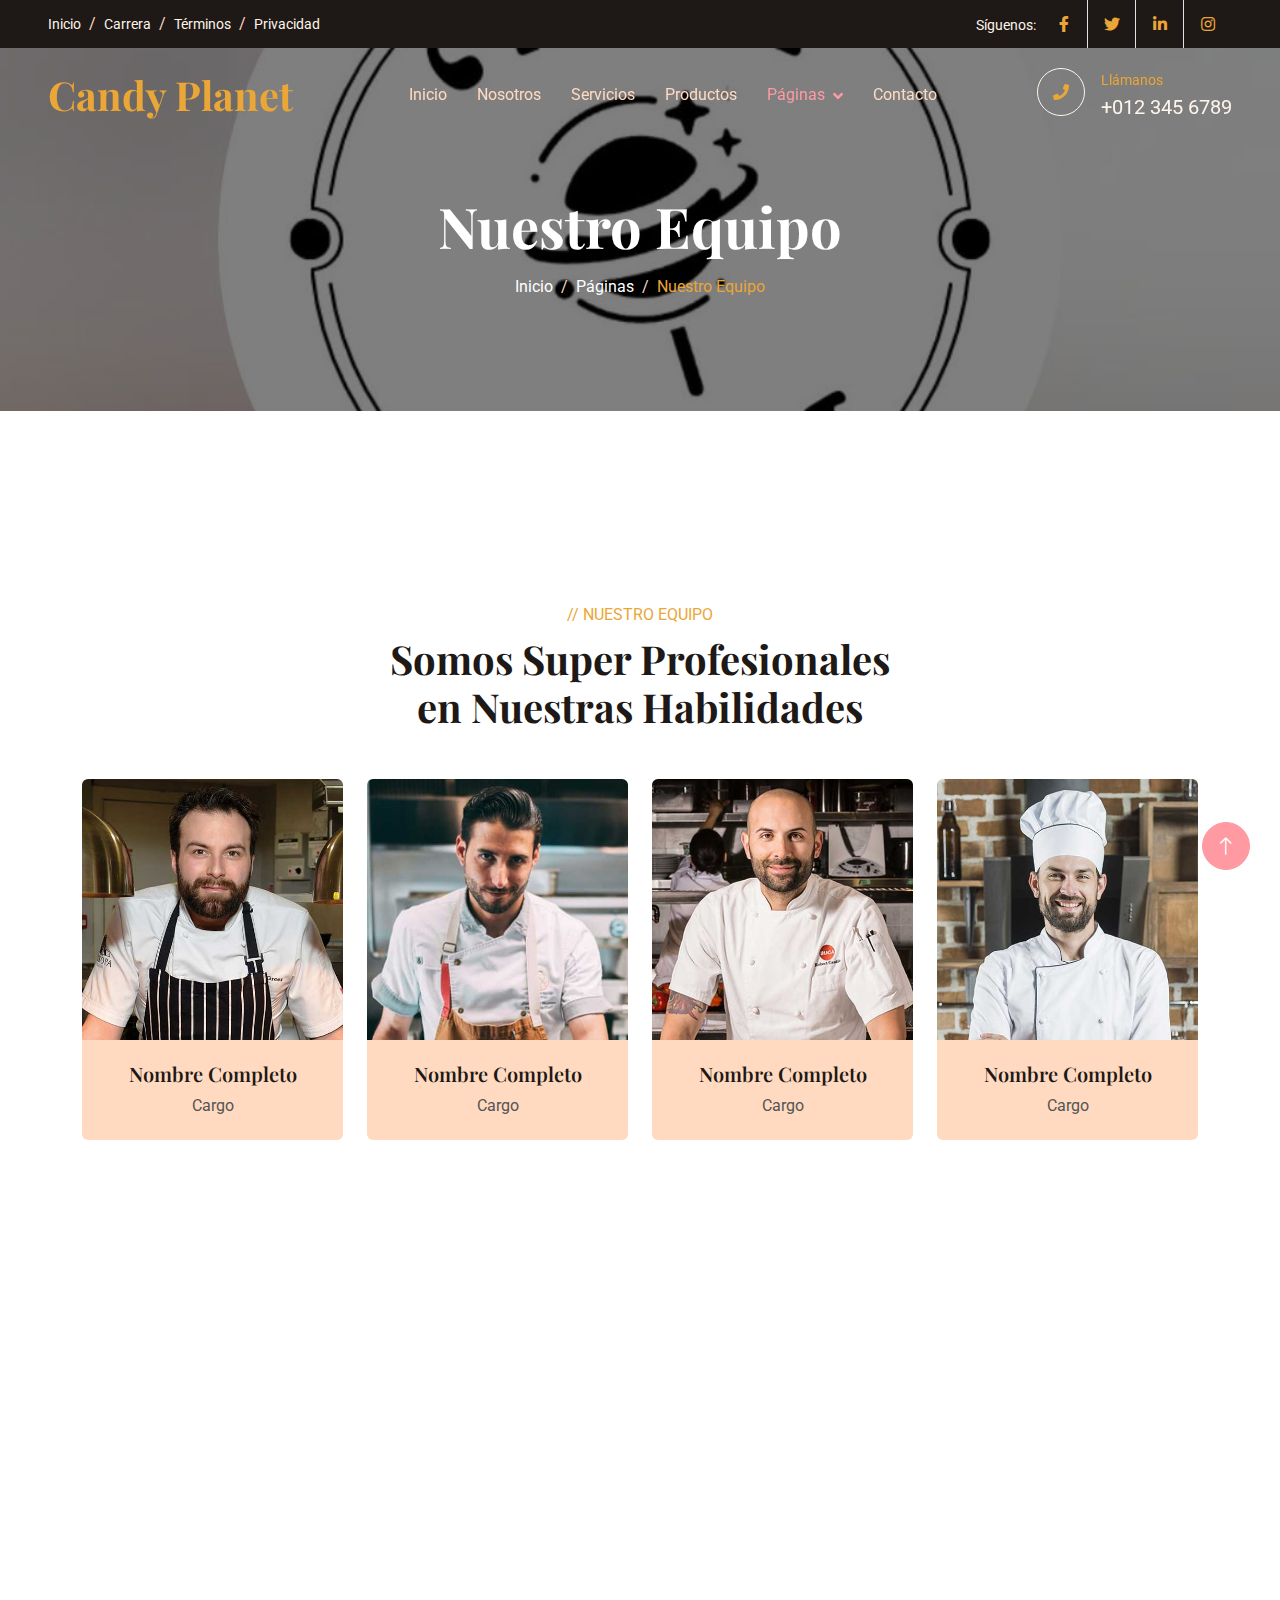
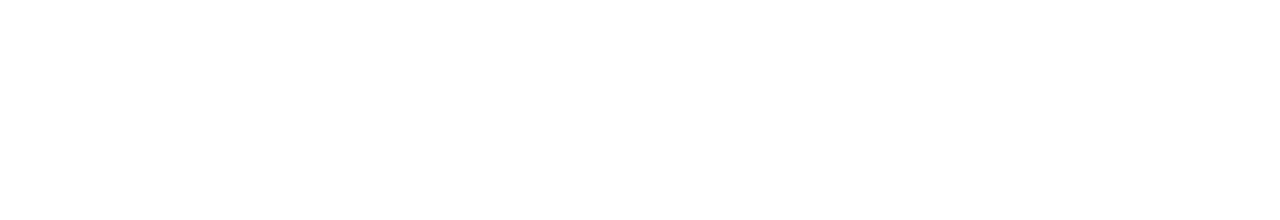
<file: team.html>
<!DOCTYPE html>
<html lang="es">

<head>
    <meta charset="utf-8">
    <title>Candy Planet | Nuestro Equipo</title>
    <meta content="width=device-width, initial-scale=1.0" name="viewport">
    <meta content="" name="keywords">
    <meta content="" name="description">

    <!-- Favicon -->
    <link href="img/favicon.ico" rel="icon">

    <!-- Google Web Fonts -->
    <link rel="preconnect" href="https://fonts.googleapis.com">
    <link rel="preconnect" href="https://fonts.gstatic.com" crossorigin>
    <link
        href="https://fonts.googleapis.com/css2?family=Roboto:wght@400;500&family=Playfair+Display:wght@600;700&display=swap"
        rel="stylesheet">

    <!-- Icon Font Stylesheet -->
    <link href="https://cdnjs.cloudflare.com/ajax/libs/font-awesome/5.10.0/css/all.min.css" rel="stylesheet">
    <link href="https://cdn.jsdelivr.net/npm/bootstrap-icons@1.4.1/font/bootstrap-icons.css" rel="stylesheet">

    <!-- Libraries Stylesheet -->
    <link href="lib/animate/animate.min.css" rel="stylesheet">
    <link href="lib/owlcarousel/assets/owl.carousel.min.css" rel="stylesheet">

    <!-- Customized Bootstrap Stylesheet -->
    <link href="css/bootstrap.min.css" rel="stylesheet">

    <!-- Template Stylesheet -->
    <link href="css/style.css" rel="stylesheet">
</head>

<body>
    <!-- Spinner Start -->
    <div id="spinner"
        class="show bg-white position-fixed translate-middle w-100 vh-100 top-50 start-50 d-flex align-items-center justify-content-center">
        <div class="spinner-grow text-primary" role="status"></div>
    </div>
    <!-- Spinner End -->

    <!-- Topbar Start -->
    <div class="container-fluid top-bar bg-dark text-light px-0 wow fadeIn" data-wow-delay="0.1s">
        <div class="row gx-0 align-items-center d-none d-lg-flex">
            <div class="col-lg-6 px-5 text-start">
                <ol class="breadcrumb mb-0">
                    <li class="breadcrumb-item"><a class="small text-light" href="#">Inicio</a></li>
                    <li class="breadcrumb-item"><a class="small text-light" href="#">Carrera</a></li>
                    <li class="breadcrumb-item"><a class="small text-light" href="#">Términos</a></li>
                    <li class="breadcrumb-item"><a class="small text-light" href="#">Privacidad</a></li>
                </ol>
            </div>
            <div class="col-lg-6 px-5 text-end">
                <small>Síguenos:</small>
                <div class="h-100 d-inline-flex align-items-center">
                    <a class="btn-lg-square text-primary border-end rounded-0" href=""><i
                            class="fab fa-facebook-f"></i></a>
                    <a class="btn-lg-square text-primary border-end rounded-0" href=""><i
                            class="fab fa-twitter"></i></a>
                    <a class="btn-lg-square text-primary border-end rounded-0" href=""><i
                            class="fab fa-linkedin-in"></i></a>
                    <a class="btn-lg-square text-primary pe-0" href=""><i class="fab fa-instagram"></i></a>
                </div>
            </div>
        </div>
    </div>
    <!-- Topbar End -->

    <!-- Navbar Start -->
    <nav class="navbar navbar-expand-lg navbar-dark fixed-top py-lg-0 px-lg-5 wow fadeIn" data-wow-delay="0.1s">
        <a href="index.html" class="navbar-brand ms-4 ms-lg-0">
            <h1 class="text-primary m-0">Candy Planet</h1>
        </a>
        <button type="button" class="navbar-toggler me-4" data-bs-toggle="collapse" data-bs-target="#navbarCollapse">
            <span class="navbar-toggler-icon"></span>
        </button>
        <div class="collapse navbar-collapse" id="navbarCollapse">
            <div class="navbar-nav mx-auto p-4 p-lg-0">
                <a href="index.html" class="nav-item nav-link">Inicio</a>
                <a href="about.html" class="nav-item nav-link">Nosotros</a>
                <a href="service.html" class="nav-item nav-link">Servicios</a>
                <a href="product.html" class="nav-item nav-link">Productos</a>
                <div class="nav-item dropdown">
                    <a href="#" class="nav-link dropdown-toggle active" data-bs-toggle="dropdown">Páginas</a>
                    <div class="dropdown-menu m-0">
                        <a href="team.html" class="dropdown-item active">Nuestro Equipo</a>
                        <a href="testimonial.html" class="dropdown-item">Testimonios</a>
                        <a href="404.html" class="dropdown-item">404 Página</a>
                    </div>
                </div>
                <a href="contact.html" class="nav-item nav-link">Contacto</a>
            </div>
            <div class=" d-none d-lg-flex">
                <div class="flex-shrink-0 btn-lg-square border border-light rounded-circle">
                    <i class="fa fa-phone text-primary"></i>
                </div>
                <div class="ps-3">
                    <small class="text-primary mb-0">Llámanos</small>
                    <p class="text-light fs-5 mb-0">+012 345 6789</p>
                </div>
            </div>
        </div>
    </nav>
    <!-- Navbar End -->

    <!-- Page Header Start -->
    <div class="container-fluid page-header py-6 wow fadeIn" data-wow-delay="0.1s">
        <div class="container text-center pt-5 pb-3">
            <h1 class="display-4 text-white animated slideInDown mb-3">Nuestro Equipo</h1>
            <nav aria-label="breadcrumb animated slideInDown">
                <ol class="breadcrumb justify-content-center mb-0">
                    <li class="breadcrumb-item"><a class="text-white" href="#">Inicio</a></li>
                    <li class="breadcrumb-item"><a class="text-white" href="#">Páginas</a></li>
                    <li class="breadcrumb-item text-primary active" aria-current="page">Nuestro Equipo</li>
                </ol>
            </nav>
        </div>
    </div>
    <!-- Page Header End -->

    <!-- Team Start -->
    <div class="container-xxl py-6">
        <div class="container">
            <div class="text-center mx-auto mb-5 wow fadeInUp" data-wow-delay="0.1s" style="max-width: 500px;">
                <p class="text-primary text-uppercase mb-2">// Nuestro Equipo</p>
                <h1 class="display-6 mb-4">Somos Super Profesionales en Nuestras Habilidades</h1>
            </div>
            <div class="row g-4">
                <div class="col-lg-3 col-md-6 wow fadeInUp" data-wow-delay="0.1s">
                    <div class="team-item text-center rounded overflow-hidden">
                        <img class="img-fluid" src="img/team-1.jpg" alt="Miembro del Equipo">
                        <div class="team-text">
                            <div class="team-title">
                                <h5>Nombre Completo</h5>
                                <span>Cargo</span>
                            </div>
                            <div class="team-social">
                                <a class="btn btn-square btn-light rounded-circle" href=""><i
                                        class="fab fa-facebook-f"></i></a>
                                <a class="btn btn-square btn-light rounded-circle" href=""><i
                                        class="fab fa-twitter"></i></a>
                                <a class="btn btn-square btn-light rounded-circle" href=""><i
                                        class="fab fa-instagram"></i></a>
                            </div>
                        </div>
                    </div>
                </div>
                <div class="col-lg-3 col-md-6 wow fadeInUp" data-wow-delay="0.3s">
                    <div class="team-item text-center rounded overflow-hidden">
                        <img class="img-fluid" src="img/team-2.jpg" alt="Miembro del Equipo">
                        <div class="team-text">
                            <div class="team-title">
                                <h5>Nombre Completo</h5>
                                <span>Cargo</span>
                            </div>
                            <div class="team-social">
                                <a class="btn btn-square btn-light rounded-circle" href=""><i
                                        class="fab fa-facebook-f"></i></a>
                                <a class="btn btn-square btn-light rounded-circle" href=""><i
                                        class="fab fa-twitter"></i></a>
                                <a class="btn btn-square btn-light rounded-circle" href=""><i
                                        class="fab fa-instagram"></i></a>
                            </div>
                        </div>
                    </div>
                </div>
                <div class="col-lg-3 col-md-6 wow fadeInUp" data-wow-delay="0.5s">
                    <div class="team-item text-center rounded overflow-hidden">
                        <img class="img-fluid" src="img/team-3.jpg" alt="Miembro del Equipo">
                        <div class="team-text">
                            <div class="team-title">
                                <h5>Nombre Completo</h5>
                                <span>Cargo</span>
                            </div>
                            <div class="team-social">
                                <a class="btn btn-square btn-light rounded-circle" href=""><i
                                        class="fab fa-facebook-f"></i></a>
                                <a class="btn btn-square btn-light rounded-circle" href=""><i
                                        class="fab fa-twitter"></i></a>
                                <a class="btn btn-square btn-light rounded-circle" href=""><i
                                        class="fab fa-instagram"></i></a>
                            </div>
                        </div>
                    </div>
                </div>
                <div class="col-lg-3 col-md-6 wow fadeInUp" data-wow-delay="0.7s">
                    <div class="team-item text-center rounded overflow-hidden">
                        <img class="img-fluid" src="img/team-4.jpg" alt="Miembro del Equipo">
                        <div class="team-text">
                            <div class="team-title">
                                <h5>Nombre Completo</h5>
                                <span>Cargo</span>
                            </div>
                            <div class="team-social">
                                <a class="btn btn-square btn-light rounded-circle" href=""><i
                                        class="fab fa-facebook-f"></i></a>
                                <a class="btn btn-square btn-light rounded-circle" href=""><i
                                        class="fab fa-twitter"></i></a>
                                <a class="btn btn-square btn-light rounded-circle" href=""><i
                                        class="fab fa-instagram"></i></a>
                            </div>
                        </div>
                    </div>
                </div>
            </div>
        </div>
    </div>
    <!-- Team End -->

    <!-- Footer Start -->
    <div class="container-fluid bg-dark text-light footer my-6 mb-0 py-5 wow fadeIn" data-wow-delay="0.1s">
        <div class="container py-5">
            <div class="row g-5">
                <div class="col-lg-3 col-md-6">
                    <h4 class="text-light mb-4">Dirección de la Oficina</h4>
                    <p class="mb-2"><i class="fa fa-map-marker-alt me-3"></i>123 Calle, Nueva York, USA</p>
                    <p class="mb-2"><i class="fa fa-phone-alt me-3"></i>+012 345 67890</p>
                    <p class="mb-2"><i class="fa fa-envelope me-3"></i>info@example.com</p>
                    <div class="d-flex pt-2">
                        <a class="btn btn-square btn-outline-light rounded-circle me-1" href=""><i
                                class="fab fa-twitter"></i></a>
                        <a class="btn btn-square btn-outline-light rounded-circle me-1" href=""><i
                                class="fab fa-facebook-f"></i></a>
                        <a class="btn btn-square btn-outline-light rounded-circle me-1" href=""><i
                                class="fab fa-youtube"></i></a>
                        <a class="btn btn-square btn-outline-light rounded-circle me-0" href=""><i
                                class="fab fa-linkedin-in"></i></a>
                    </div>
                </div>
                <div class="col-lg-3 col-md-6">
                    <h4 class="text-light mb-4">Enlaces Rápidos</h4>
                    <a class="btn btn-link" href="">Sobre Nosotros</a>
                    <a class="btn btn-link" href="">Contáctanos</a>
                    <a class="btn btn-link" href="">Nuestros Servicios</a>
                    <a class="btn btn-link" href="">Términos y Condiciones</a>
                    <a class="btn btn-link" href="">Soporte</a>
                </div>
                <div class="col-lg-3 col-md-6">
                    <h4 class="text-light mb-4">Enlaces Rápidos</h4>
                    <a class="btn btn-link" href="">Sobre Nosotros</a>
                    <a class="btn btn-link" href="">Contáctanos</a>
                    <a class="btn btn-link" href="">Nuestros Servicios</a>
                    <a class="btn btn-link" href="">Términos y Condiciones</a>
                    <a class="btn btn-link" href="">Soporte</a>
                </div>
                <div class="col-lg-3 col-md-6">
                    <h4 class="text-light mb-4">Galería de Fotos</h4>
                    <div class="row g-2">
                        <div class="col-4">
                            <img class="img-fluid bg-light rounded p-1" src="img/product-1.jpg" alt="Imagen">
                        </div>
                        <div class="col-4">
                            <img class="img-fluid bg-light rounded p-1" src="img/product-2.jpg" alt="Imagen">
                        </div>
                        <div class="col-4">
                            <img class="img-fluid bg-light rounded p-1" src="img/product-3.jpg" alt="Imagen">
                        </div>
                        <div class="col-4">
                            <img class="img-fluid bg-light rounded p-1" src="img/product-2.jpg" alt="Imagen">
                        </div>
                        <div class="col-4">
                            <img class="img-fluid bg-light rounded p-1" src="img/product-3.jpg" alt="Imagen">
                        </div>
                        <div class="col-4">
                            <img class="img-fluid bg-light rounded p-1" src="img/product-1.jpg" alt="Imagen">
                        </div>
                    </div>
                </div>
            </div>
        </div>
    </div>
    <!-- Footer End -->

    <!-- Copyright Start -->
    <div class="container-fluid copyright text-light py-4 wow fadeIn" data-wow-delay="0.1s">
        <div class="container">
            <div class="row">
                <div class="col-md-6 text-center text-md-start mb-3 mb-md-0">
                    &copy; <a href="#" class="text-primary">Candy Planet</a>, Todos los Derechos Reservados.
                </div>
                <div class="col-md-6 text-center text-md-end">
                    Diseñado por <a href="https://htmlcodex.com" class="text-primary">HTML Codex</a>
                </div>
            </div>
        </div>
    </div>
    <!-- Copyright End -->

    <!-- Back to Top -->
    <a href="#" class="btn btn-lg btn-primary btn-lg-square rounded-circle back-to-top"><i
            class="bi bi-arrow-up"></i></a>

    <!-- JavaScript Libraries -->
    <script src="https://code.jquery.com/jquery-3.4.1.min.js"></script>
    <script src="https://cdn.jsdelivr.net/npm/bootstrap@5.0.0/dist/js/bootstrap.bundle.min.js"></script>
    <script src="lib/wow/wow.min.js"></script>
    <script src="lib/easing/easing.min.js"></script>
    <script src="lib/waypoints/waypoints.min.js"></script>
    <script src="lib/counterup/counterup.min.js"></script>
    <script src="lib/owlcarousel/owl.carousel.min.js"></script>

    <!-- Template Javascript -->
    <script src="js/main.js"></script>
</body>

</html>
</file>
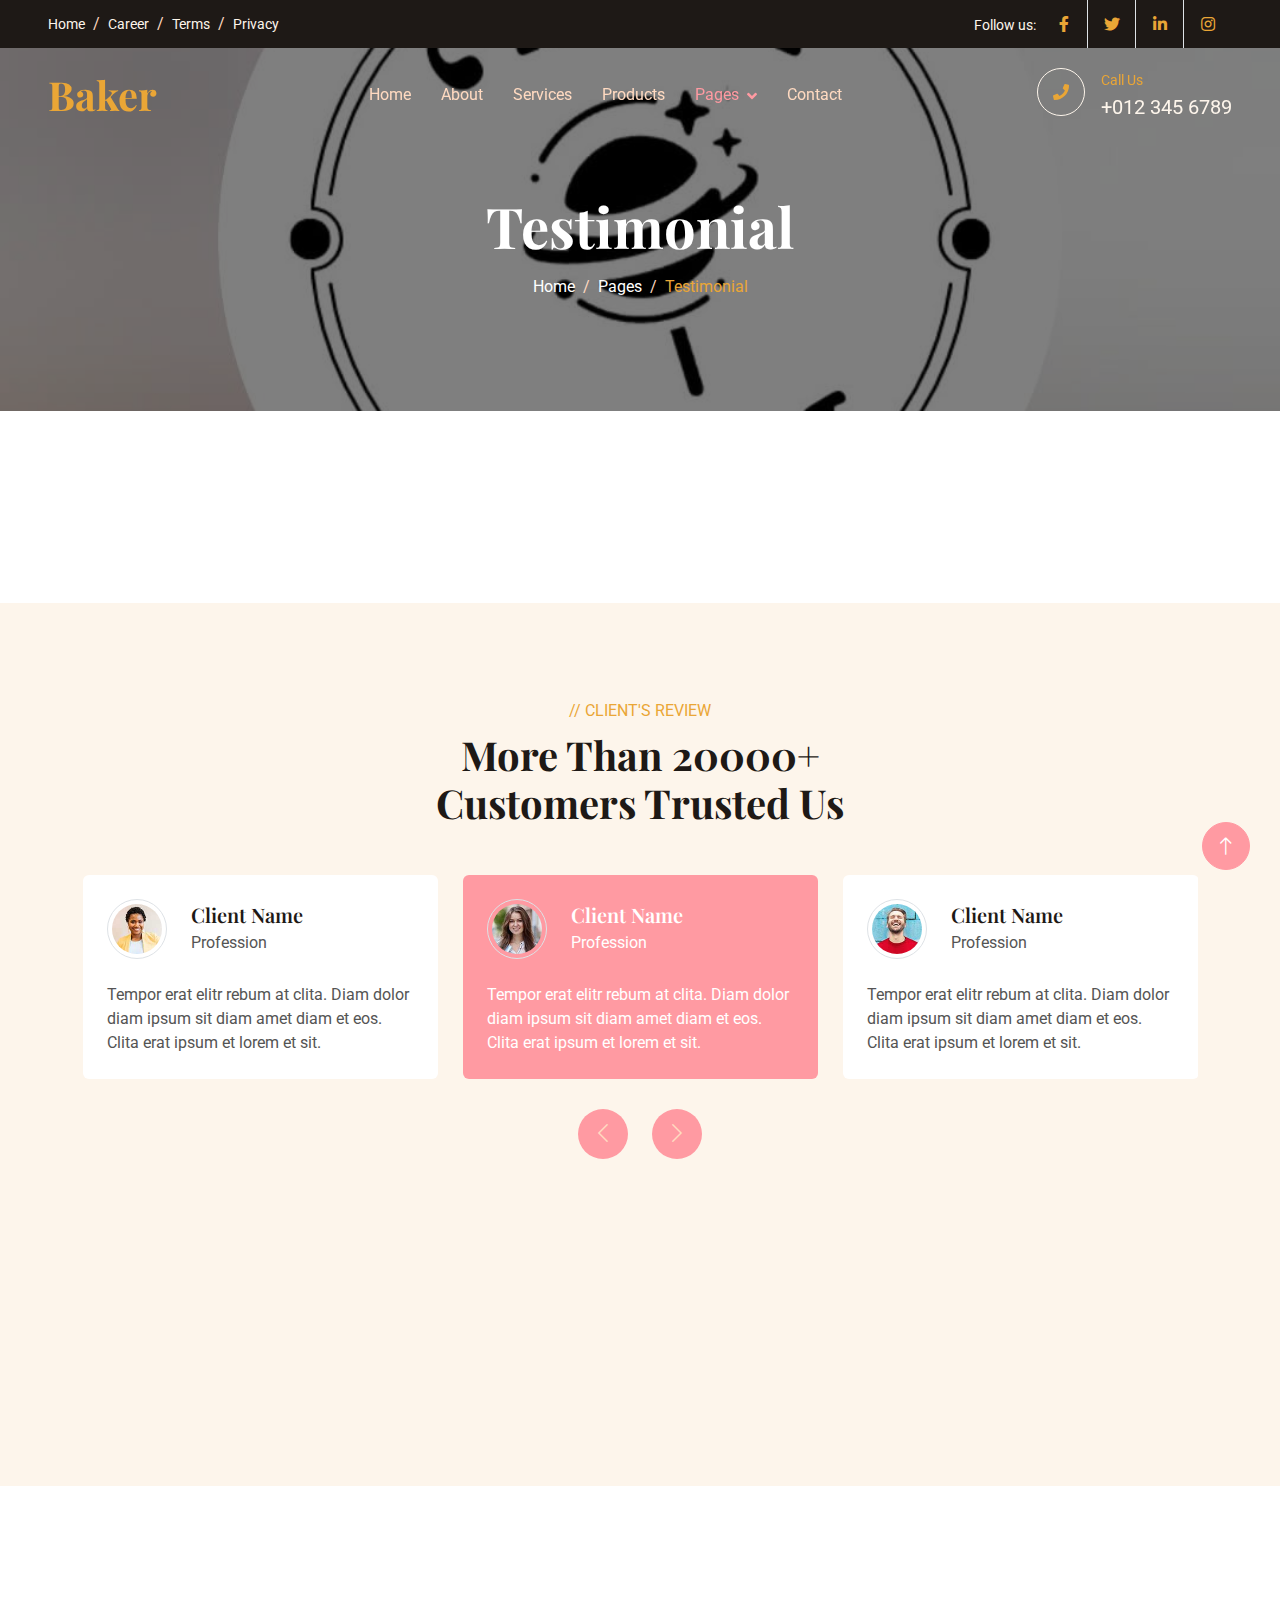
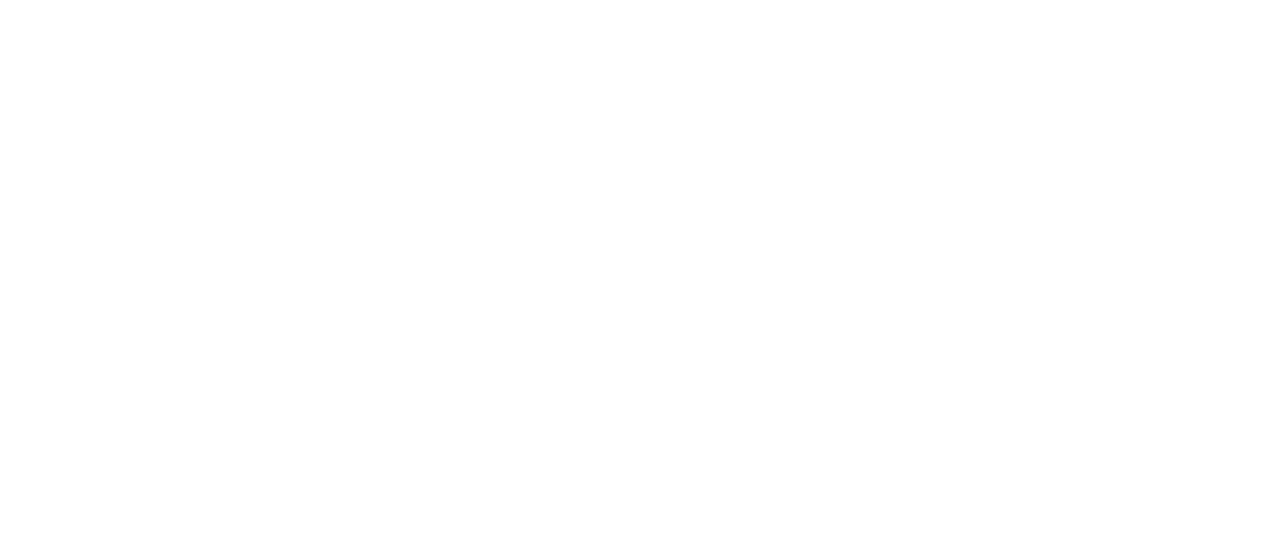
<file: testimonial.html>
<!DOCTYPE html>
<html lang="en">

<head>
    <meta charset="utf-8">
    <title>Baker - Bakery Website Template</title>
    <meta content="width=device-width, initial-scale=1.0" name="viewport">
    <meta content="" name="keywords">
    <meta content="" name="description">

    <!-- Favicon -->
    <link href="img/favicon.ico" rel="icon">

    <!-- Google Web Fonts -->
    <link rel="preconnect" href="https://fonts.googleapis.com">
    <link rel="preconnect" href="https://fonts.gstatic.com" crossorigin>
    <link href="https://fonts.googleapis.com/css2?family=Roboto:wght@400;500&family=Playfair+Display:wght@600;700&display=swap" rel="stylesheet"> 

    <!-- Icon Font Stylesheet -->
    <link href="https://cdnjs.cloudflare.com/ajax/libs/font-awesome/5.10.0/css/all.min.css" rel="stylesheet">
    <link href="https://cdn.jsdelivr.net/npm/bootstrap-icons@1.4.1/font/bootstrap-icons.css" rel="stylesheet">

    <!-- Libraries Stylesheet -->
    <link href="lib/animate/animate.min.css" rel="stylesheet">
    <link href="lib/owlcarousel/assets/owl.carousel.min.css" rel="stylesheet">

    <!-- Customized Bootstrap Stylesheet -->
    <link href="css/bootstrap.min.css" rel="stylesheet">

    <!-- Template Stylesheet -->
    <link href="css/style.css" rel="stylesheet">
</head>

<body>
    <!-- Spinner Start -->
    <div id="spinner" class="show bg-white position-fixed translate-middle w-100 vh-100 top-50 start-50 d-flex align-items-center justify-content-center">
        <div class="spinner-grow text-primary" role="status"></div>
    </div>
    <!-- Spinner End -->


    <!-- Topbar Start -->
    <div class="container-fluid top-bar bg-dark text-light px-0 wow fadeIn" data-wow-delay="0.1s">
        <div class="row gx-0 align-items-center d-none d-lg-flex">
            <div class="col-lg-6 px-5 text-start">
                <ol class="breadcrumb mb-0">
                    <li class="breadcrumb-item"><a class="small text-light" href="#">Home</a></li>
                    <li class="breadcrumb-item"><a class="small text-light" href="#">Career</a></li>
                    <li class="breadcrumb-item"><a class="small text-light" href="#">Terms</a></li>
                    <li class="breadcrumb-item"><a class="small text-light" href="#">Privacy</a></li>
                </ol>
            </div>
            <div class="col-lg-6 px-5 text-end">
                <small>Follow us:</small>
                <div class="h-100 d-inline-flex align-items-center">
                    <a class="btn-lg-square text-primary border-end rounded-0" href=""><i class="fab fa-facebook-f"></i></a>
                    <a class="btn-lg-square text-primary border-end rounded-0" href=""><i class="fab fa-twitter"></i></a>
                    <a class="btn-lg-square text-primary border-end rounded-0" href=""><i class="fab fa-linkedin-in"></i></a>
                    <a class="btn-lg-square text-primary pe-0" href=""><i class="fab fa-instagram"></i></a>
                </div>
            </div>
        </div>
    </div>
    <!-- Topbar End -->


    <!-- Navbar Start -->
    <nav class="navbar navbar-expand-lg navbar-dark fixed-top py-lg-0 px-lg-5 wow fadeIn" data-wow-delay="0.1s">
        <a href="index.html" class="navbar-brand ms-4 ms-lg-0">
            <h1 class="text-primary m-0">Baker</h1>
        </a>
        <button type="button" class="navbar-toggler me-4" data-bs-toggle="collapse" data-bs-target="#navbarCollapse">
            <span class="navbar-toggler-icon"></span>
        </button>
        <div class="collapse navbar-collapse" id="navbarCollapse">
            <div class="navbar-nav mx-auto p-4 p-lg-0">
                <a href="index.html" class="nav-item nav-link">Home</a>
                <a href="about.html" class="nav-item nav-link">About</a>
                <a href="service.html" class="nav-item nav-link">Services</a>
                <a href="product.html" class="nav-item nav-link">Products</a>
                <div class="nav-item dropdown">
                    <a href="#" class="nav-link dropdown-toggle active" data-bs-toggle="dropdown">Pages</a>
                    <div class="dropdown-menu m-0">
                        <a href="team.html" class="dropdown-item">Our Team</a>
                        <a href="testimonial.html" class="dropdown-item active">Testimonial</a>
                        <a href="404.html" class="dropdown-item">404 Page</a>
                    </div>
                </div>
                <a href="contact.html" class="nav-item nav-link">Contact</a>
            </div>
            <div class=" d-none d-lg-flex">
                <div class="flex-shrink-0 btn-lg-square border border-light rounded-circle">
                    <i class="fa fa-phone text-primary"></i>
                </div>
                <div class="ps-3">
                    <small class="text-primary mb-0">Call Us</small>
                    <p class="text-light fs-5 mb-0">+012 345 6789</p>
                </div>
            </div>
        </div>
    </nav>
    <!-- Navbar End -->


    <!-- Page Header Start -->
    <div class="container-fluid page-header py-6 wow fadeIn" data-wow-delay="0.1s">
        <div class="container text-center pt-5 pb-3">
            <h1 class="display-4 text-white animated slideInDown mb-3">Testimonial</h1>
            <nav aria-label="breadcrumb animated slideInDown">
                <ol class="breadcrumb justify-content-center mb-0">
                    <li class="breadcrumb-item"><a class="text-white" href="#">Home</a></li>
                    <li class="breadcrumb-item"><a class="text-white" href="#">Pages</a></li>
                    <li class="breadcrumb-item text-primary active" aria-current="page">Testimonial</li>
                </ol>
            </nav>
        </div>
    </div>
    <!-- Page Header End -->


    <!-- Testimonial Start -->
    <div class="container-xxl bg-light my-6 py-6 pb-0" style="margin: 12rem 0;">
        <div class="container">
            <div class="text-center mx-auto mb-5 wow fadeInUp" data-wow-delay="0.1s" style="max-width: 500px;">
                <p class="text-primary text-uppercase mb-2">// Client's Review</p>
                <h1 class="display-6 mb-4">More Than 20000+ Customers Trusted Us</h1>
            </div>
            <div class="owl-carousel testimonial-carousel wow fadeInUp" data-wow-delay="0.1s">
                <div class="testimonial-item bg-white rounded p-4">
                    <div class="d-flex align-items-center mb-4">
                        <img class="flex-shrink-0 rounded-circle border p-1" src="img/testimonial-1.jpg" alt="">
                        <div class="ms-4">
                            <h5 class="mb-1">Client Name</h5>
                            <span>Profession</span>
                        </div>
                    </div>
                    <p class="mb-0">Tempor erat elitr rebum at clita. Diam dolor diam ipsum sit diam amet diam et eos. Clita erat ipsum et lorem et sit.</p>
                </div>
                <div class="testimonial-item bg-white rounded p-4">
                    <div class="d-flex align-items-center mb-4">
                        <img class="flex-shrink-0 rounded-circle border p-1" src="img/testimonial-2.jpg" alt="">
                        <div class="ms-4">
                            <h5 class="mb-1">Client Name</h5>
                            <span>Profession</span>
                        </div>
                    </div>
                    <p class="mb-0">Tempor erat elitr rebum at clita. Diam dolor diam ipsum sit diam amet diam et eos. Clita erat ipsum et lorem et sit.</p>
                </div>
                <div class="testimonial-item bg-white rounded p-4">
                    <div class="d-flex align-items-center mb-4">
                        <img class="flex-shrink-0 rounded-circle border p-1" src="img/testimonial-3.jpg" alt="">
                        <div class="ms-4">
                            <h5 class="mb-1">Client Name</h5>
                            <span>Profession</span>
                        </div>
                    </div>
                    <p class="mb-0">Tempor erat elitr rebum at clita. Diam dolor diam ipsum sit diam amet diam et eos. Clita erat ipsum et lorem et sit.</p>
                </div>
                <div class="testimonial-item bg-white rounded p-4">
                    <div class="d-flex align-items-center mb-4">
                        <img class="flex-shrink-0 rounded-circle border p-1" src="img/testimonial-4.jpg" alt="">
                        <div class="ms-4">
                            <h5 class="mb-1">Client Name</h5>
                            <span>Profession</span>
                        </div>
                    </div>
                    <p class="mb-0">Tempor erat elitr rebum at clita. Diam dolor diam ipsum sit diam amet diam et eos. Clita erat ipsum et lorem et sit.</p>
                </div>
            </div>
            <div class="bg-primary text-light rounded-top p-5 my-6 mb-0 wow fadeInUp" data-wow-delay="0.1s">
                <div class="row align-items-center">
                    <div class="col-md-6">
                        <h1 class="display-4 text-light mb-0">Subscribe Our Newsletter</h1>
                    </div>
                    <div class="col-md-6 text-md-end">
                        <div class="position-relative">
                            <input class="form-control bg-transparent border-light w-100 py-3 ps-4 pe-5" type="text" placeholder="Your email">
                            <button type="button" class="btn btn-dark py-2 px-3 position-absolute top-0 end-0 mt-2 me-2">SignUp</button>
                        </div>
                    </div>
                </div>
            </div>
        </div>
    </div>
    <!-- Testimonial End -->


    <!-- Footer Start -->
    <div class="container-fluid bg-dark text-light footer my-6 mb-0 py-5 wow fadeIn" data-wow-delay="0.1s">
        <div class="container py-5">
            <div class="row g-5">
                <div class="col-lg-3 col-md-6">
                    <h4 class="text-light mb-4">Office Address</h4>
                    <p class="mb-2"><i class="fa fa-map-marker-alt me-3"></i>123 Street, New York, USA</p>
                    <p class="mb-2"><i class="fa fa-phone-alt me-3"></i>+012 345 67890</p>
                    <p class="mb-2"><i class="fa fa-envelope me-3"></i>info@example.com</p>
                    <div class="d-flex pt-2">
                        <a class="btn btn-square btn-outline-light rounded-circle me-1" href=""><i class="fab fa-twitter"></i></a>
                        <a class="btn btn-square btn-outline-light rounded-circle me-1" href=""><i class="fab fa-facebook-f"></i></a>
                        <a class="btn btn-square btn-outline-light rounded-circle me-1" href=""><i class="fab fa-youtube"></i></a>
                        <a class="btn btn-square btn-outline-light rounded-circle me-0" href=""><i class="fab fa-linkedin-in"></i></a>
                    </div>
                </div>
                <div class="col-lg-3 col-md-6">
                    <h4 class="text-light mb-4">Quick Links</h4>
                    <a class="btn btn-link" href="">About Us</a>
                    <a class="btn btn-link" href="">Contact Us</a>
                    <a class="btn btn-link" href="">Our Services</a>
                    <a class="btn btn-link" href="">Terms & Condition</a>
                    <a class="btn btn-link" href="">Support</a>
                </div>
                <div class="col-lg-3 col-md-6">
                    <h4 class="text-light mb-4">Quick Links</h4>
                    <a class="btn btn-link" href="">About Us</a>
                    <a class="btn btn-link" href="">Contact Us</a>
                    <a class="btn btn-link" href="">Our Services</a>
                    <a class="btn btn-link" href="">Terms & Condition</a>
                    <a class="btn btn-link" href="">Support</a>
                </div>
                <div class="col-lg-3 col-md-6">
                    <h4 class="text-light mb-4">Photo Gallery</h4>
                    <div class="row g-2">
                        <div class="col-4">
                            <img class="img-fluid bg-light rounded p-1" src="img/product-1.jpg" alt="Image">
                        </div>
                        <div class="col-4">
                            <img class="img-fluid bg-light rounded p-1" src="img/product-2.jpg" alt="Image">
                        </div>
                        <div class="col-4">
                            <img class="img-fluid bg-light rounded p-1" src="img/product-3.jpg" alt="Image">
                        </div>
                        <div class="col-4">
                            <img class="img-fluid bg-light rounded p-1" src="img/product-2.jpg" alt="Image">
                        </div>
                        <div class="col-4">
                            <img class="img-fluid bg-light rounded p-1" src="img/product-3.jpg" alt="Image">
                        </div>
                        <div class="col-4">
                            <img class="img-fluid bg-light rounded p-1" src="img/product-1.jpg" alt="Image">
                        </div>
                    </div>
                </div>
            </div>
        </div>
    </div>
    <!-- Footer End -->


    <!-- Copyright Start -->
    <div class="container-fluid copyright text-light py-4 wow fadeIn" data-wow-delay="0.1s">
        <div class="container">
            <div class="row">
                <div class="col-md-6 text-center text-md-start mb-3 mb-md-0">
                    &copy; <a href="#">Your Site Name</a>, All Right Reserved.
                </div>
                <div class="col-md-6 text-center text-md-end">
                    <!--/*** This template is free as long as you keep the footer author’s credit link/attribution link/backlink. If you'd like to use the template without the footer author’s credit link/attribution link/backlink, you can purchase the Credit Removal License from "https://htmlcodex.com/credit-removal". Thank you for your support. ***/-->
                    Designed By <a href="https://htmlcodex.com">HTML Codex</a>
                </div>
            </div>
        </div>
    </div>
    <!-- Copyright End -->


    <!-- Back to Top -->
    <a href="#" class="btn btn-lg btn-primary btn-lg-square rounded-circle back-to-top"><i class="bi bi-arrow-up"></i></a>


    <!-- JavaScript Libraries -->
    <script src="https://code.jquery.com/jquery-3.4.1.min.js"></script>
    <script src="https://cdn.jsdelivr.net/npm/bootstrap@5.0.0/dist/js/bootstrap.bundle.min.js"></script>
    <script src="lib/wow/wow.min.js"></script>
    <script src="lib/easing/easing.min.js"></script>
    <script src="lib/waypoints/waypoints.min.js"></script>
    <script src="lib/counterup/counterup.min.js"></script>
    <script src="lib/owlcarousel/owl.carousel.min.js"></script>

    <!-- Template Javascript -->
    <script src="js/main.js"></script>
</body>

</html>
</file>
<file: css/style.css>
/********** Template CSS **********/
:root {
    --primary: #FF9AA2;
    --secondary: #FFB7B2;
    --light: #FFDAC1;
    --dark: #E2F0CB;
    --accent1: #B5EAD7;
    --accent2: #C7CEEA;
}

h4,
h5,
h6,
.h4,
.h5,
.h6 {
    font-weight: 600 !important;
}

.py-6 {
    padding-top: 6rem;
    padding-bottom: 6rem;
}

.my-6 {
    margin-top: 6rem;
    margin-bottom: 6rem;
}

.back-to-top {
    position: fixed;
    display: none;
    right: 30px;
    bottom: 30px;
    z-index: 99;
}


/*** Spinner ***/
#spinner {
    opacity: 0;
    visibility: hidden;
    transition: opacity .5s ease-out, visibility 0s linear .5s;
    z-index: 99999;
}

#spinner.show {
    transition: opacity .5s ease-out, visibility 0s linear 0s;
    visibility: visible;
    opacity: 1;
}


/*** Button ***/
.btn {
    font-weight: 500;
    transition: .5s;
}

.btn.btn-primary {
    color: #FFFFFF;
    background-color: var(--primary);
    border-color: var(--primary);
}

.btn.btn-primary:hover {
    background-color: var(--secondary);
    border-color: var(--secondary);
}

.btn-square {
    width: 38px;
    height: 38px;
}

.btn-sm-square {
    width: 32px;
    height: 32px;
}

.btn-lg-square {
    width: 48px;
    height: 48px;
}

.btn-square,
.btn-sm-square,
.btn-lg-square {
    padding: 0;
    display: flex;
    align-items: center;
    justify-content: center;
    font-weight: normal;
}


/*** Navbar ***/
.navbar .dropdown-toggle::after {
    border: none;
    content: "\f107";
    font-family: "Font Awesome 5 Free";
    font-weight: 900;
    vertical-align: middle;
    margin-left: 8px;
}

.navbar .navbar-nav .nav-link {
    padding: 35px 15px;
    color: var(--light);
    outline: none;
}

.navbar .navbar-nav .nav-link:hover,
.navbar .navbar-nav .nav-link.active {
    color: var(--primary);
}

.navbar.fixed-top {
    transition: .5s;
}

@media (max-width: 991.98px) {
    .navbar .navbar-nav {
        margin-top: 10px;
        border-top: 1px solid rgba(255, 255, 255, .3);
        background: var(--dark);
    }

    .navbar .navbar-nav .nav-link {
        padding: 10px 0;
    }
}

@media (min-width: 992px) {
    .navbar .nav-item .dropdown-menu {
        display: block;
        visibility: hidden;
        top: 100%;
        transform: rotateX(-75deg);
        transform-origin: 0% 0%;
        transition: .5s;
        opacity: 0;
    }

    .navbar .nav-item:hover .dropdown-menu {
        transform: rotateX(0deg);
        visibility: visible;
        transition: .5s;
        opacity: 1;
    }
}


/*** Header ***/
.header-carousel .owl-carousel-inner {
    position: absolute;
    width: 100%;
    height: 100%;
    top: 0;
    left: 0;
    display: flex;
    align-items: center;
    background: rgba(0, 0, 0, .5);
}

@media (max-width: 768px) {
    .header-carousel .owl-carousel-item {
        position: relative;
        min-height: 600px;
    }

    .header-carousel .owl-carousel-item img {
        position: absolute;
        width: 100%;
        height: 100%;
        object-fit: cover;
    }

    .header-carousel .owl-carousel-item p {
        font-size: 16px !important;
    }
}

.header-carousel .owl-nav {
    position: relative;
    width: 80px;
    height: 80px;
    margin: -40px auto 0 auto;
    display: flex;
    justify-content: center;
    align-items: center;
}

.header-carousel .owl-nav::before {
    position: absolute;
    content: "";
    width: 100%;
    height: 100%;
    top: 0;
    left: 0;
    background: #FFFFFF;
    transform: rotate(45deg);
}

.header-carousel .owl-nav .owl-prev,
.header-carousel .owl-nav .owl-next {
    position: relative;
    font-size: 40px;
    color: var(--primary);
    transition: .5s;
    z-index: 1;
}

.header-carousel .owl-nav .owl-prev:hover,
.header-carousel .owl-nav .owl-next:hover {
    color: var(--dark);
}

.page-header {
    margin-bottom: 6rem;
    background: linear-gradient(rgba(0, 0, 0, .5), rgba(0, 0, 0, .5)), url(../img/candy.JPG) center center no-repeat;
    background-size: cover;
}

.breadcrumb-item+.breadcrumb-item::before {
    color: var(--light);
}


/*** Facts ***/
.fact-item {
    transition: .5s;
}

.fact-item:hover {
    margin-top: -10px;
    background: #FFFFFF !important;
    box-shadow: 0 0 45px rgba(0, 0, 0, .07);
}


/*** About ***/
.img-twice::before {
    position: absolute;
    content: "";
    width: 60%;
    height: 80%;
    top: 10%;
    left: 20%;
    background: var(--primary);
    border: 25px solid var(--light);
    border-radius: 6px;
    z-index: -1;
}


/*** Product ***/
.product-item {
    transition: .5s;
}

.product-item:hover {
    background: var(--primary) !important;
}

.product-item:hover * {
    color: var(--light);
}

.product-item:hover .border-primary {
    border-color: var(--light) !important;
}

.product-item .product-overlay {
    position: absolute;
    width: 100%;
    height: 0;
    top: 0;
    left: 0;
    display: flex;
    align-items: center;
    justify-content: center;
    background: rgba(0, 0, 0, .5);
    overflow: hidden;
    opacity: 0;
    transition: .5s;
}

.product-item:hover .product-overlay {
    height: 100%;
    opacity: 1;
}


/*** Team ***/
.team-item .team-text {
    position: relative;
    height: 100px;
    overflow: hidden;
}

.team-item .team-title {
    position: absolute;
    width: 100%;
    height: 100%;
    top: 0;
    left: 0;
    display: flex;
    flex-direction: column;
    align-items: center;
    justify-content: center;
    background: var(--light);
    transition: .5s;
}

.team-item:hover .team-title {
    top: -100px;
}

.team-item .team-social {
    position: absolute;
    width: 100%;
    height: 100%;
    top: 100px;
    left: 0;
    display: flex;
    align-items: center;
    justify-content: center;
    background: var(--primary);
    transition: .5s;
}

.team-item .team-social .btn {
    margin: 0 3px;
}

.team-item:hover .team-social {
    top: 0;
}


/*** Testimonial ***/
.testimonial-carousel .owl-item .testimonial-item img {
    width: 60px;
    height: 60px;
}

.testimonial-carousel .owl-item .testimonial-item,
.testimonial-carousel .owl-item .testimonial-item * {
    transition: .5s;
}

.testimonial-carousel .owl-item.center .testimonial-item {
    background: var(--primary) !important;
}

.testimonial-carousel .owl-item.center .testimonial-item * {
    color: #FFFFFF !important;
}

.testimonial-carousel .owl-nav {
    margin-top: 30px;
    display: flex;
    justify-content: center;
}

.testimonial-carousel .owl-nav .owl-prev,
.testimonial-carousel .owl-nav .owl-next {
    margin: 0 12px;
    width: 50px;
    height: 50px;
    display: flex;
    align-items: center;
    justify-content: center;
    border-radius: 50px;
    font-size: 22px;
    color: var(--light);
    background: var(--primary);
    transition: .5s;
}

.testimonial-carousel .owl-nav .owl-prev:hover,
.testimonial-carousel .owl-nav .owl-next:hover {
    color: var(--primary);
    background: var(--dark);
}


/*** Footer ***/
.footer .btn.btn-link {
    display: block;
    margin-bottom: 5px;
    padding: 0;
    text-align: left;
    color: var(--light);
    font-weight: normal;
    text-transform: capitalize;
    transition: .3s;
}

.footer .btn.btn-link::before {
    position: relative;
    content: "\f105";
    font-family: "Font Awesome 5 Free";
    font-weight: 900;
    color: var(--light);
    margin-right: 10px;
}

.footer .btn.btn-link:hover {
    color: var(--primary);
    letter-spacing: 1px;
    box-shadow: none;
}

.copyright {
    background: #111111;
}

.copyright a {
    color: var(--primary);
}

.copyright a:hover {
    color: var(--light);
}
</file>
